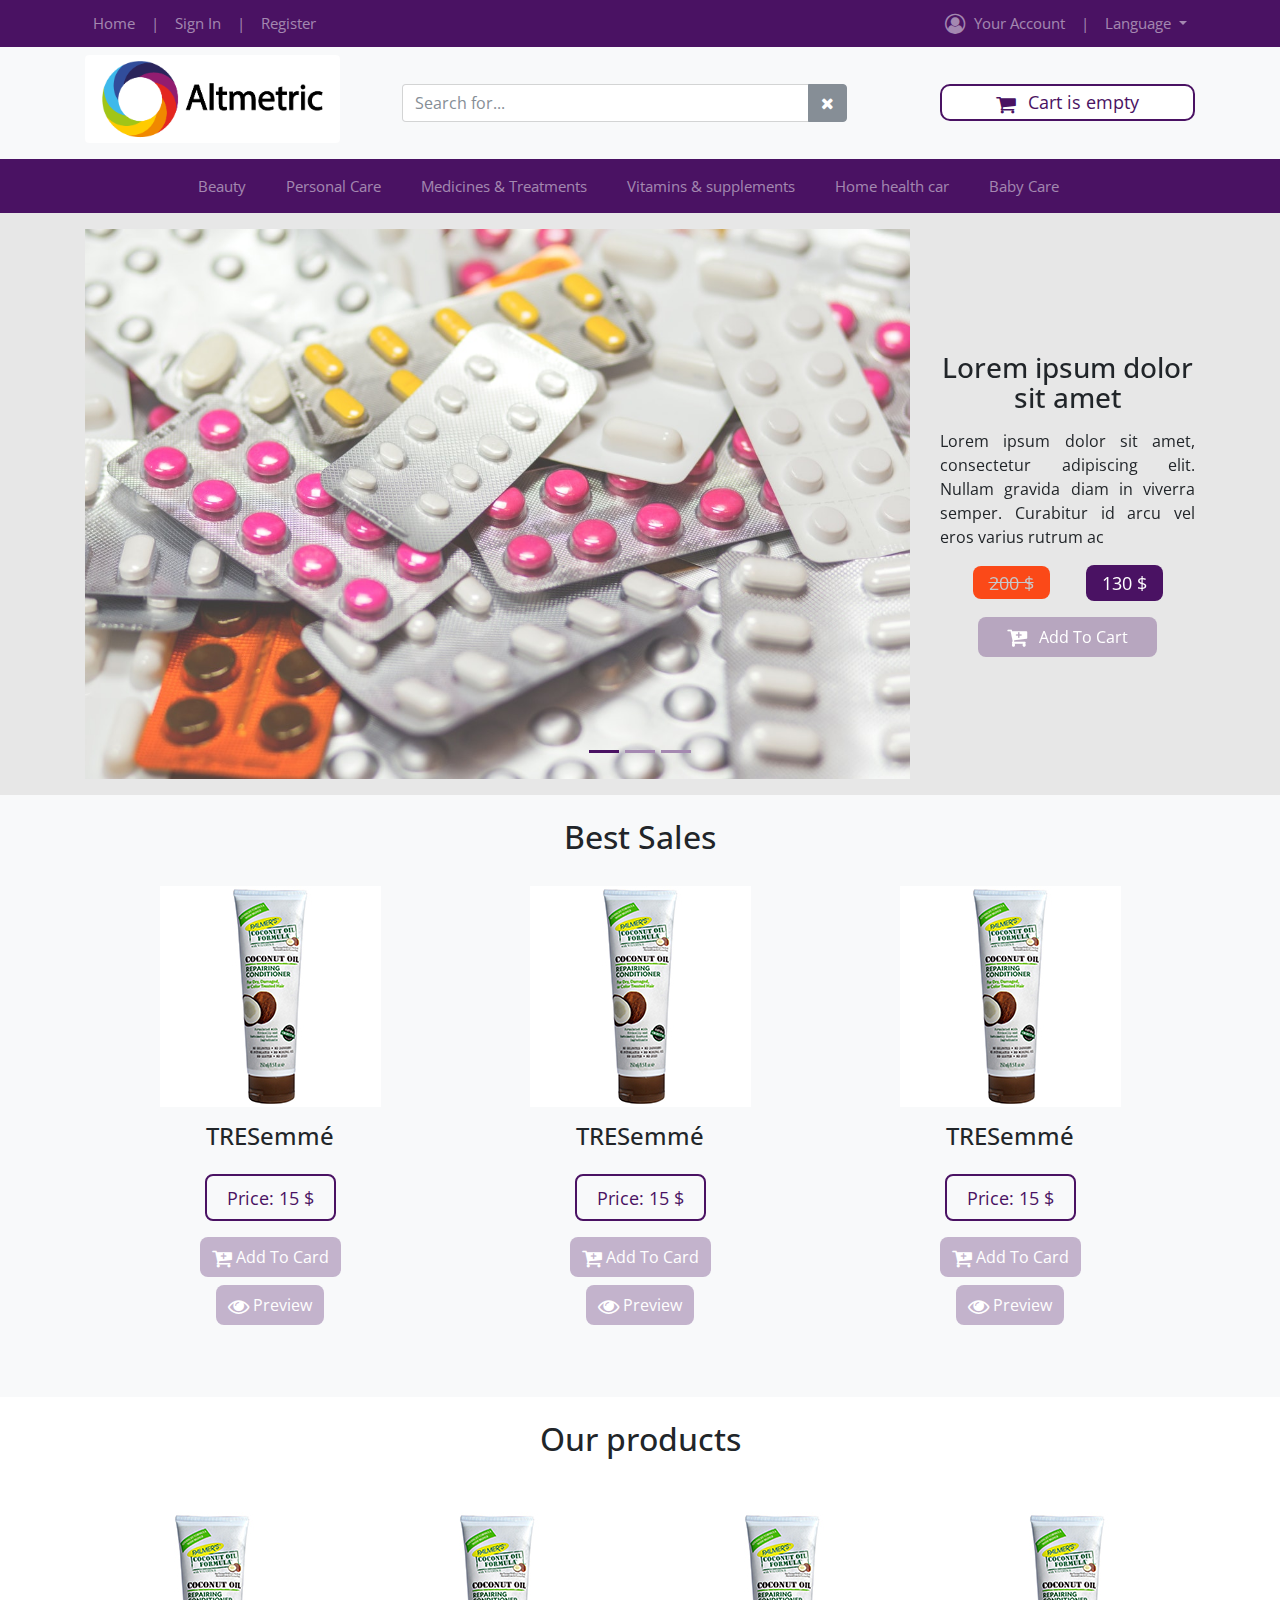
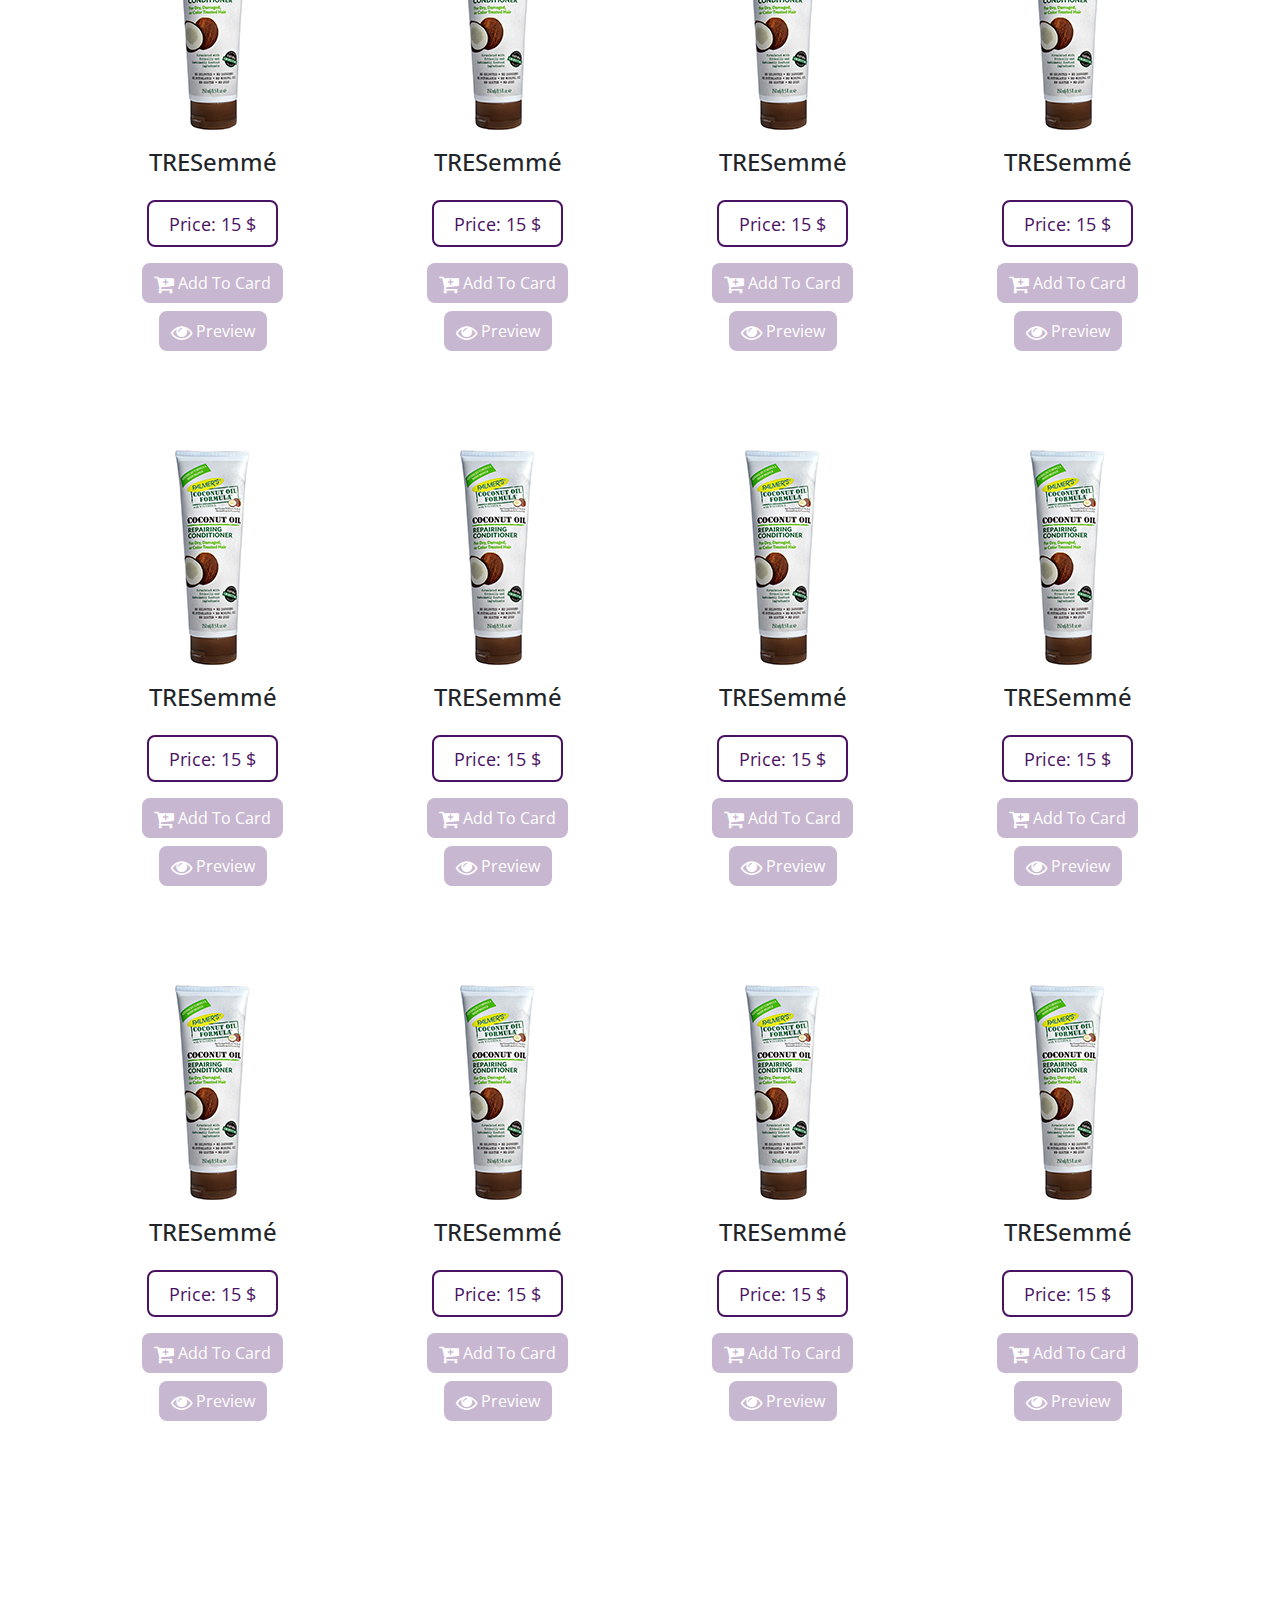
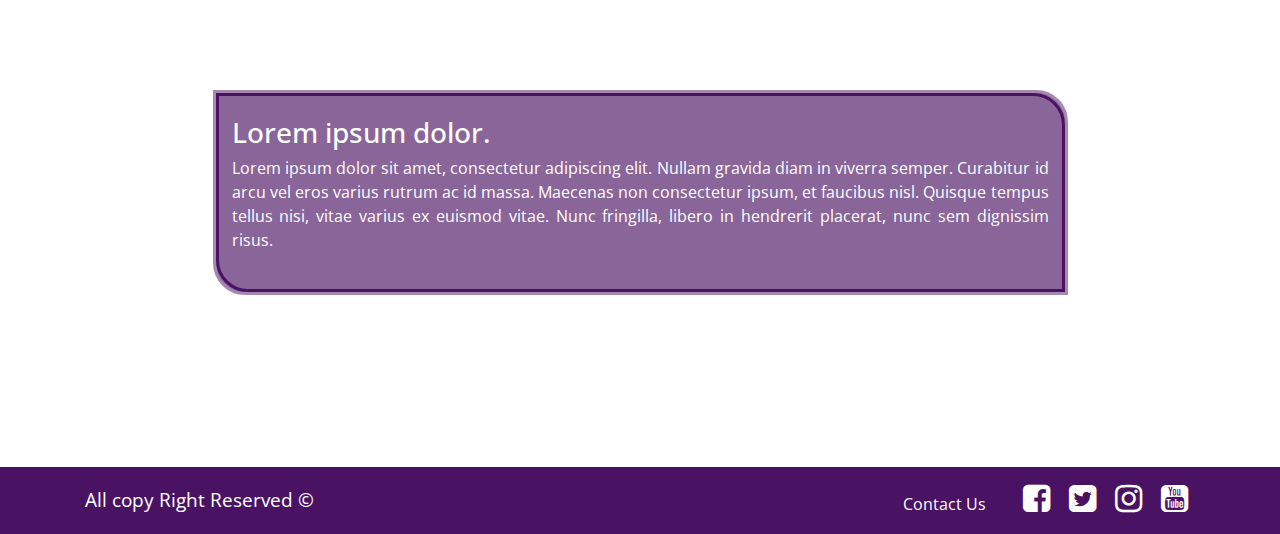
<file: index.html>
<!DOCTYPE html>
<html lang="en">
<head>
	<meta charset="UTF-8">
	<meta name="viewport" content="width=device-width, initial-scale=1, shrink-to-fit=no">
	<title></title>
	<link rel="stylesheet" href="css/bootstrap-reboot.css">
	<link rel="stylesheet" href="css/bootstrap-grid.css">
	<link rel="stylesheet" href="css/bootstrap.css">
	<link rel="stylesheet" href="css/font-awesome.min.css">
	<link rel="stylesheet" href="https://fonts.googleapis.com/css?family=Open+Sans">
	<link rel="stylesheet" href="css/style.css">
</head>
<body>

	<!-- Start First-Nav -->

	<nav class="first-nav navbar navbar-expand-lg navbar-dark py-1">
		<div class="container">
			<button class="navbar-toggler" type="button" data-toggle="collapse" data-target="#navbarNav" aria-controls="navbarNav" aria-expanded="false" aria-label="Toggle navigation">
				<span class="navbar-toggler-icon"></span>
			</button>
			<ul class="navbar-nav lang-small">
				<li class="nav-item dropdown d-lg-none">
					<a class="nav-link dropdown-toggle" href="http://example.com" id="navbarDropdownMdMenu" data-toggle="dropdown" aria-expanded="false">
						Language
					</a>
					<div class="dropdown-menu" aria-labelledby="navbarDropdownMdMenu">
						<a class="dropdown-item pl-2" href="ar/index-ar.html"><img src="img/egypt.png">العربية</a>
						<a class="dropdown-item pl-2" href="index.html"><img src="img/uk.png"> English</a>
					</div>
				</li>
			</ul>
			<div class="collapse navbar-collapse" id="navbarNav">
				<ul class="navbar-nav">
					<li class="nav-item">
						<a class="nav-link" href="index.html">Home</a>
					</li>
					<li class="nav-link d-lg-block d-none">
						|
					</li>
					<li class="nav-item">
						<a class="nav-link" href="sign/signIn.HTML">Sign In</a>
					</li>
					<li class="nav-link d-lg-block d-none">
						|
					</li>
					<li class="nav-item">
						<a class="nav-link" href="sign/signUp.HTML">Register</a>
					</li>
				</ul>
				<ul class="navbar-nav ml-auto">
					<li class="nav-item">
						<a class="nav-link" href="#"><i class="fa fa-user-circle-o fa-fw fa-lg">&nbsp;</i> Your Account</a>
					</li>
					<li class="nav-link d-lg-block d-none">
						|
					</li>
					<li class="nav-item dropdown d-lg-block d-none">
						<a class="nav-link dropdown-toggle" href="http://example.com" id="navbarDropdownMenuLink" data-toggle="dropdown" aria-expanded="false">
							Language
						</a>
						<div class="dropdown-menu" aria-labelledby="navbarDropdownMenuLink">
							<a class="dropdown-item pl-2" href="ar/index-ar.html"><img src="img/egypt.png">العربية</a>
							<a class="dropdown-item pl-2" href="index.html"><img src="img/uk.png"> English</a>
						</div>
					</li>
				</ul>
			</div>
		</div>
	</nav>

	<!-- End First-Nav -->


	<!-- Start Second-Nav -->

	<nav class="second-nav navbar navbar-expand-lg navbar-light bg-light">
		<div class="container">
			<div class="row">
				<div class="col-md-3 logo my-auto pb-2">
					<a href="index.html"><img class="img-fluid rounded" src="img/dark-logo-for-site.png"></a>
				</div>
				<div class="col-md-5 search my-auto mx-auto">
					<div class="input-group">
						<input class="form-control" placeholder="Search for..." aria-label="Search for...">
						<span class="input-group-btn">
                            <button class="btn btn-secondary" type="button"><i class="fa fa-times"></i></button>
                        </span>
					</div>
				</div>
				<div class="col-md-3 cart my-auto ml-auto py-md-0 py-3">
					<div>
						<i class="fa fa-shopping-cart fa-lg mr-2"></i>
						<span>Cart is empty</span>
					</div>
				</div>
			</div>
		</div>
	</nav>

	<!-- End Second-Nav -->


	<!-- Start Third-Nav -->

	<nav class="third-nav navbar navbar-expand-lg navbar-dark py-1">
		<div class="container">
			<button class="navbar-toggler my-2" type="button" data-toggle="collapse" data-target="#navbarNavThird" aria-controls="navbarNavThird" aria-expanded="false" aria-label="Toggle navigation">
				<span class="navbar-toggler-icon mr-2"></span><span>Menu</span>
			</button>
			<div class="collapse navbar-collapse text-center" id="navbarNavThird">
				<ul class="navbar-nav m-auto py-1">
					<li class="nav-item dropdown mr-lg-4">
						<a class="nav-link" data-toggle="dropdown" aria-expanded="false" href="#">Beauty</a>
						<div class="dropdown-menu text-center" aria-labelledby="navbarDropdownMenuLink">
							<a class="dropdown-item pl-2" href="#">Lo</a>
							<a class="dropdown-item pl-2" href="#">English</a>
						</div>
					</li>
					<li class="nav-item dropdown mr-lg-4">
						<a class="nav-link" data-toggle="dropdown" aria-expanded="false" href="#">Personal Care</a>
						<div class="dropdown-menu text-center" aria-labelledby="navbarDropdownMenuLink">
							<a class="dropdown-item pl-2" href="#">Lo</a>
							<a class="dropdown-item pl-2" href="#">English</a>
						</div>
					</li>
					<li class="nav-item dropdown mr-lg-4">
						<a class="nav-link" data-toggle="dropdown" aria-expanded="false" href="#">Medicines &
						                                                                          Treatments</a>
						<div class="dropdown-menu text-center" aria-labelledby="navbarDropdownMenuLink">
							<a class="dropdown-item pl-2" href="#">Lo</a>
							<a class="dropdown-item pl-2" href="#">English</a>
						</div>
					</li>
					<li class="nav-item dropdown mr-lg-4">
						<a class="nav-link" data-toggle="dropdown" aria-expanded="false" href="#">Vitamins &
						                                                                          supplements</a>
						<div class="dropdown-menu text-center" aria-labelledby="navbarDropdownMenuLink">
							<a class="dropdown-item pl-2" href="#">Lo</a>
							<a class="dropdown-item pl-2" href="#">English</a>
						</div>
					</li>
					<li class="nav-item dropdown mr-lg-4">
						<a class="nav-link" data-toggle="dropdown" aria-expanded="false" href="#">Home health car</a>
						<div class="dropdown-menu text-center" aria-labelledby="navbarDropdownMenuLink">
							<a class="dropdown-item pl-2" href="#">Lo</a>
							<a class="dropdown-item pl-2" href="#">English</a>
						</div>
					</li>
					<li class="nav-item dropdown mr-lg-4">
						<a class="nav-link" data-toggle="dropdown" aria-expanded="false" href="#">Baby Care</a>
						<div class="dropdown-menu text-center" aria-labelledby="navbarDropdownMenuLink">
							<a class="dropdown-item pl-2" href="#">Lo</a>
							<a class="dropdown-item pl-2" href="#">English</a>
						</div>
					</li>
				</ul>
			</div>
		</div>
	</nav>

	<!-- End Third-Nav -->


	<!-- Start LapTop-Carousal -->

	<div class="carouseel d-lg-block d-none py-3">
		<div class="container">
			<div id="carouselExampleIndicators" class="carousel slide" data-ride="carousel">
				<ol class="carousel-indicators">
					<li data-target="#carouselExampleIndicators" data-slide-to="0" class="active"></li>
					<li data-target="#carouselExampleIndicators" data-slide-to="1"></li>
					<li data-target="#carouselExampleIndicators" data-slide-to="2"></li>
				</ol>
				<div class="carousel-inner">
					<div class="carousel-item active">
						<div class="row">
							<div class="col-9">
								<img class="d-inline-block w-100" src="img/pexels-photo-163944.jpeg" alt="First slide">
							</div>
							<div class="col-3 carousel-p-detail m-auto">
								<h3 class="text-center">Lorem ipsum dolor sit amet</h3>
								<p class="d-inline-block">Lorem ipsum dolor sit amet, consectetur adipiscing elit.
								                          Nullam gravida diam in viverra semper. Curabitur id arcu vel
								                          eros varius rutrum ac </p>
								<div class="price text-center">
									<s>200 $</s>
									<p>130 $</p>
								</div>
								<div class="add-cart p-0 m-auto">
									<a href="#"><i class="fa fa-cart-plus fa-lg mr-2"></i> Add To Cart</a>
								</div>
							</div>
						</div>
					</div>
					<div class="carousel-item">
						<div class="row">
							<div class="col-9">
								<img class="d-inline-block w-100" src="img/pexels-photo-163944.jpeg" alt="First slide">
							</div>
							<div class="col-3 carousel-p-detail m-auto">
								<h3 class="text-center">Lorem ipsum dolor sit amet</h3>
								<p class="d-inline-block">Lorem ipsum dolor sit amet, consectetur adipiscing elit.
								                          Nullam gravida diam in viverra semper. Curabitur id arcu vel
								                          eros varius rutrum ac
								                          id massa. Maecenas non consectetur ipsum.</p>
								<div class="price text-center">
									<s>200 $</s>
									<p>130 $</p>
								</div>
								<div class="add-cart p-0 m-auto">
									<a href="#"><i class="fa fa-cart-plus fa-lg mr-2"></i> Add To Cart</a>
								</div>
							</div>
						</div>
					</div>
					<div class="carousel-item">
						<div class="row">
							<div class="col-9">
								<img class="d-inline-block w-100" src="img/pexels-photo-163944.jpeg" alt="First slide">
							</div>
							<div class="col-3 carousel-p-detail m-auto">
								<h3 class="text-center">Lorem ipsum dolor sit amet</h3>
								<p class="d-inline-block">Lorem ipsum dolor sit amet, consectetur adipiscing elit.
								                          Nullam gravida diam in viverra semper. Curabitur id arcu vel
								                          eros varius rutrum ac
								                          id massa. Maecenas non consectetur ipsum.</p>
								<div class="price text-center">
									<s>200 $</s>
									<p>130 $</p>
								</div>
								<div class="add-cart p-0 m-auto">
									<a href="#"><i class="fa fa-cart-plus fa-lg mr-2"></i> Add To Cart</a>
								</div>
							</div>
						</div>
					</div>
				</div>
			</div>
		</div>
	</div>

	<!-- End LapTop-Carousal -->


	<!-- Start Tablet-Carousal -->

	<div class="carouseel-small py-4 px-3 d-lg-none d-block">
		<div class="container h-100">
			<div class="row h-100">
				<div class="col-12 carousel-p-detail m-auto">
					<h3 class="text-center">Lorem ipsum dolor sit amet</h3>
					<p class="d-inline-block">Lorem ipsum dolor sit amet, consectetur adipiscing elit.
					                          Nullam gravida diam in viverra semper. Curabitur id arcu vel eros varius
					                          rutrum ac </p>
					<div class="price text-center">
						<s>200 $</s>
						<p>130 $</p>
					</div>
					<div class="add-cart p-0 m-auto">
						<a href="#"><i class="fa fa-cart-plus fa-lg mr-2"></i> Add To Cart</a>
					</div>
				</div>
			</div>
		</div>
	</div>

	<!-- End Tablet-Carousal -->


	<!-- Start Best-Sales -->

	<div class="best-sales py-4 bg-light">
		<div class="container">
			<div class="text-center pb-4">
				<h2>Best Sales</h2>
			</div>
			<div class="row m-auto">
				<div class="col-md-4 text-center pb-5">
					<img src="img/PAL-03308-5 copy.jpg" class="img-fluid img_01 pb-3">
					<h4>TRESemmé</h4>
					<p>Price: 15 $</p>
					<div class="more w-75 m-auto">
						<button><i class="fa fa-cart-plus fa-lg"></i> Add To Card</button>
						<button class="preview-btn"><i class="fa fa-eye fa-lg"></i> Preview</button>
					</div>
				</div>
				<div class="col-md-4 text-center pb-5">
					<img src="img/PAL-03308-5 copy.jpg" class="img-fluid img_01 pb-3">
					<h4>TRESemmé</h4>
					<p>Price: 15 $</p>
					<div class="more w-75 m-auto">
						<button><i class="fa fa-cart-plus fa-lg"></i> Add To Card</button>
						<button class="preview-btn"><i class="fa fa-eye fa-lg"></i> Preview</button>
					</div>
				</div>
				<div class="col-md-4 text-center pb-5">
					<img src="img/PAL-03308-5 copy.jpg" class="img-fluid img_01 pb-3">
					<h4>TRESemmé</h4>
					<p>Price: 15 $</p>
					<div class="more w-75 m-auto">
						<button><i class="fa fa-cart-plus fa-lg"></i> Add To Card</button>
						<button class="preview-btn"><i class="fa fa-eye fa-lg"></i> Preview</button>
					</div>
				</div>
			</div>
		</div>
	</div>

	<!-- End Best-Sales -->


	<!-- Start Products -->

	<div class="products py-4">
		<div class="container">
			<div class="text-center pb-4">
				<h2>Our products</h2>
			</div>
			<div class="row pb-4 pt-4">
				<div class="col-md-3 text-center pb-5 px-md-4">
					<img src="img/PAL-03308-5 copy.jpg" class="img-fluid img_01 pb-3">
					<h4>TRESemmé</h4>
					<p>Price: 15 $</p>
					<div class="more w-75 m-auto">
						<button><i class="fa fa-cart-plus fa-lg"></i> Add To Card</button>
						<button class="preview-btn"><i class="fa fa-eye fa-lg"></i> Preview</button>
					</div>
				</div>
				<div class="col-md-3 text-center pb-5 px-md-4">
					<img src="img/PAL-03308-5 copy.jpg" class="img-fluid img_01 pb-3">
					<h4>TRESemmé</h4>
					<p>Price: 15 $</p>
					<div class="more w-75 m-auto">
						<button><i class="fa fa-cart-plus fa-lg"></i> Add To Card</button>
						<button class="preview-btn"><i class="fa fa-eye fa-lg"></i> Preview</button>
					</div>
				</div>
				<div class="col-md-3 text-center pb-5 px-md-4">
					<img src="img/PAL-03308-5 copy.jpg" class="img-fluid img_01 pb-3">
					<h4>TRESemmé</h4>
					<p>Price: 15 $</p>
					<div class="more w-75 m-auto">
						<button><i class="fa fa-cart-plus fa-lg"></i> Add To Card</button>
						<button class="preview-btn"><i class="fa fa-eye fa-lg"></i> Preview</button>
					</div>
				</div>
				<div class="col-md-3 text-center pb-5 px-md-4">
					<img src="img/PAL-03308-5 copy.jpg" class="img-fluid img_01 pb-3">
					<h4>TRESemmé</h4>
					<p>Price: 15 $</p>
					<div class="more w-75 m-auto">
						<button><i class="fa fa-cart-plus fa-lg"></i> Add To Card</button>
						<button class="preview-btn"><i class="fa fa-eye fa-lg"></i> Preview</button>
					</div>
				</div>
			</div>
			<div class="row pb-4 pt-4">
				<div class="col-md-3 text-center pb-5 px-md-4">
					<img src="img/PAL-03308-5 copy.jpg" class="img-fluid img_01 pb-3">
					<h4>TRESemmé</h4>
					<p>Price: 15 $</p>
					<div class="more w-75 m-auto">
						<button><i class="fa fa-cart-plus fa-lg"></i> Add To Card</button>
						<button class="preview-btn"><i class="fa fa-eye fa-lg"></i> Preview</button>
					</div>
				</div>
				<div class="col-md-3 text-center pb-5 px-md-4">
					<img src="img/PAL-03308-5 copy.jpg" class="img-fluid img_01 pb-3">
					<h4>TRESemmé</h4>
					<p>Price: 15 $</p>
					<div class="more w-75 m-auto">
						<button><i class="fa fa-cart-plus fa-lg"></i> Add To Card</button>
						<button class="preview-btn"><i class="fa fa-eye fa-lg"></i> Preview</button>
					</div>
				</div>
				<div class="col-md-3 text-center pb-5 px-md-4">
					<img src="img/PAL-03308-5 copy.jpg" class="img-fluid img_01 pb-3">
					<h4>TRESemmé</h4>
					<p>Price: 15 $</p>
					<div class="more w-75 m-auto">
						<button><i class="fa fa-cart-plus fa-lg"></i> Add To Card</button>
						<button class="preview-btn"><i class="fa fa-eye fa-lg"></i> Preview</button>
					</div>
				</div>
				<div class="col-md-3 text-center pb-5 px-md-4">
					<img src="img/PAL-03308-5 copy.jpg" class="img-fluid img_01 pb-3">
					<h4>TRESemmé</h4>
					<p>Price: 15 $</p>
					<div class="more w-75 m-auto">
						<button><i class="fa fa-cart-plus fa-lg"></i> Add To Card</button>
						<button class="preview-btn"><i class="fa fa-eye fa-lg"></i> Preview</button>
					</div>
				</div>
			</div>
			<div class="row pb-4 pt-4">
				<div class="col-md-3 text-center pb-5 px-md-4">
					<img src="img/PAL-03308-5 copy.jpg" class="img-fluid img_01 pb-3">
					<h4>TRESemmé</h4>
					<p>Price: 15 $</p>
					<div class="more w-75 m-auto">
						<button><i class="fa fa-cart-plus fa-lg"></i> Add To Card</button>
						<button class="preview-btn"><i class="fa fa-eye fa-lg"></i> Preview</button>
					</div>
				</div>
				<div class="col-md-3 text-center pb-5 px-md-4">
					<img src="img/PAL-03308-5 copy.jpg" class="img-fluid img_01 pb-3">
					<h4>TRESemmé</h4>
					<p>Price: 15 $</p>
					<div class="more w-75 m-auto">
						<button><i class="fa fa-cart-plus fa-lg"></i> Add To Card</button>
						<button class="preview-btn"><i class="fa fa-eye fa-lg"></i> Preview</button>
					</div>
				</div>
				<div class="col-md-3 text-center pb-5 px-md-4">
					<img src="img/PAL-03308-5 copy.jpg" class="img-fluid img_01 pb-3">
					<h4>TRESemmé</h4>
					<p>Price: 15 $</p>
					<div class="more w-75 m-auto">
						<button><i class="fa fa-cart-plus fa-lg"></i> Add To Card</button>
						<button class="preview-btn"><i class="fa fa-eye fa-lg"></i> Preview</button>
					</div>
				</div>
				<div class="col-md-3 text-center pb-5 px-md-4">
					<img src="img/PAL-03308-5 copy.jpg" class="img-fluid img_01 pb-3">
					<h4>TRESemmé</h4>
					<p>Price: 15 $</p>
					<div class="more w-75 m-auto">
						<button><i class="fa fa-cart-plus fa-lg"></i> Add To Card</button>
						<button class="preview-btn"><i class="fa fa-eye fa-lg"></i> Preview</button>
					</div>
				</div>
			</div>
		</div>
	</div>

	<!-- End Products -->


	<!-- Start About -->

	<div class="about py-3">
		<div class="card-img-overlay">
			<div class="container h-100">
				<div class="row h-100">
					<div class="col-9 m-auto my-3">
						<h3>Lorem ipsum dolor.</h3>
						<p>Lorem ipsum dolor sit amet, consectetur adipiscing elit.
						   Nullam gravida diam in viverra semper. Curabitur id arcu vel eros varius rutrum ac
						   id massa. Maecenas non consectetur ipsum, et faucibus nisl. Quisque tempus tellus
						   nisi, vitae varius ex euismod vitae. Nunc fringilla, libero in hendrerit placerat,
						   nunc sem dignissim risus.</p>
					</div>
				</div>
			</div>
		</div>
	</div>

	<!-- End About -->


	<!-- Start Footer -->

	<div class="footer py-3">
		<div class="container h-100">
			<div class="row h-100">
				<div class="col-md-5 d-md-block d-inline-block col-12 my-auto pb-md-0 pb-2">All copy Right Reserved
				                                                                            &copy;
				</div>
				<div class="col-md-7 d-md-block d-inline-block col-12 my-auto social">
					<a href="#">Contact Us</a>
					<a href="#"><i class="fa fa-facebook-square fa-fw fa-2x"></i></a>
					<a href="#"><i class="fa fa-twitter-square fa-fw fa-2x"></i></a>
					<a href="#"><i class="fa fa-instagram fa-fw fa-2x"></i></a>
					<a href="#"><i class="fa fa-youtube-square fa-fw fa-2x"></i></a>
				</div>
			</div>
		</div>
	</div>

	<!-- End Footer -->


	<!-- Start Product-Preview Box -->

	<div class="preview-out">
		<div class="container h-100">
			<div class="row h-100">
				<div class="col-12 preview p-5 my-auto">
					<i class="fa fa-times"></i>
					<div class="row">
						<div class="col-md-6">
							<h3>palmer's cream</h3>
							<div class="row">
								<div class="col-5">
									<p>Price: 15 $</p>
								</div>
								<div class="col-5">
									<p><i class="fa fa-check-square-o fa-lg"></i>&nbsp; In Stock</p>
								</div>
							</div>
							<a href="#"><i class="fa fa-cart-plus fa-lg mr-2"></i> Add To Cart</a>
							<p>Lorem ipsum dolor sit amet, consectetur adipiscing elit. Nullam gravida diam in
							   viverra
							   semper.
							   Curabitur id arcu vel eros varius rutrum ac id massa. Maecenas non consectetur
							   ipsum, et
							   faucibus nisl.</p>
						</div>
						<div class="col-md-6 ml-auto text-center">
							<img src="img/PAL-03308-5%20copy.jpg" class="img-thumbnail mb-4">
							<div class="images">
								<img src="img/PAL-03308-5%20copy.jpg" class="img-thumbnail">
								<img src="img/PAL-03308-5%20copy.jpg" class="img-thumbnail">
								<img src="img/PAL-03308-5%20copy.jpg" class="img-thumbnail">
							</div>
						</div>
					</div>
				</div>
			</div>
		</div>
	</div>

	<!-- End Product-Preview Box -->


	<!-- Start Script -->
	<script src="js/jquery-3.2.1.js"></script>
	<script src="js/jquery-ui.min.js"></script>
	<script src="js/jquery.elevatezoom.js"></script>
	<script src="https://cdnjs.cloudflare.com/ajax/libs/popper.js/1.11.0/umd/popper.min.js" integrity="sha384-b/U6ypiBEHpOf/4+1nzFpr53nxSS+GLCkfwBdFNTxtclqqenISfwAzpKaMNFNmj4" crossorigin="anonymous"></script>
	<script src="js/bootstrap.js"></script>
	<script src="js/plugins.js"></script>
	<!-- End Script -->

</body>
</html>
</file>
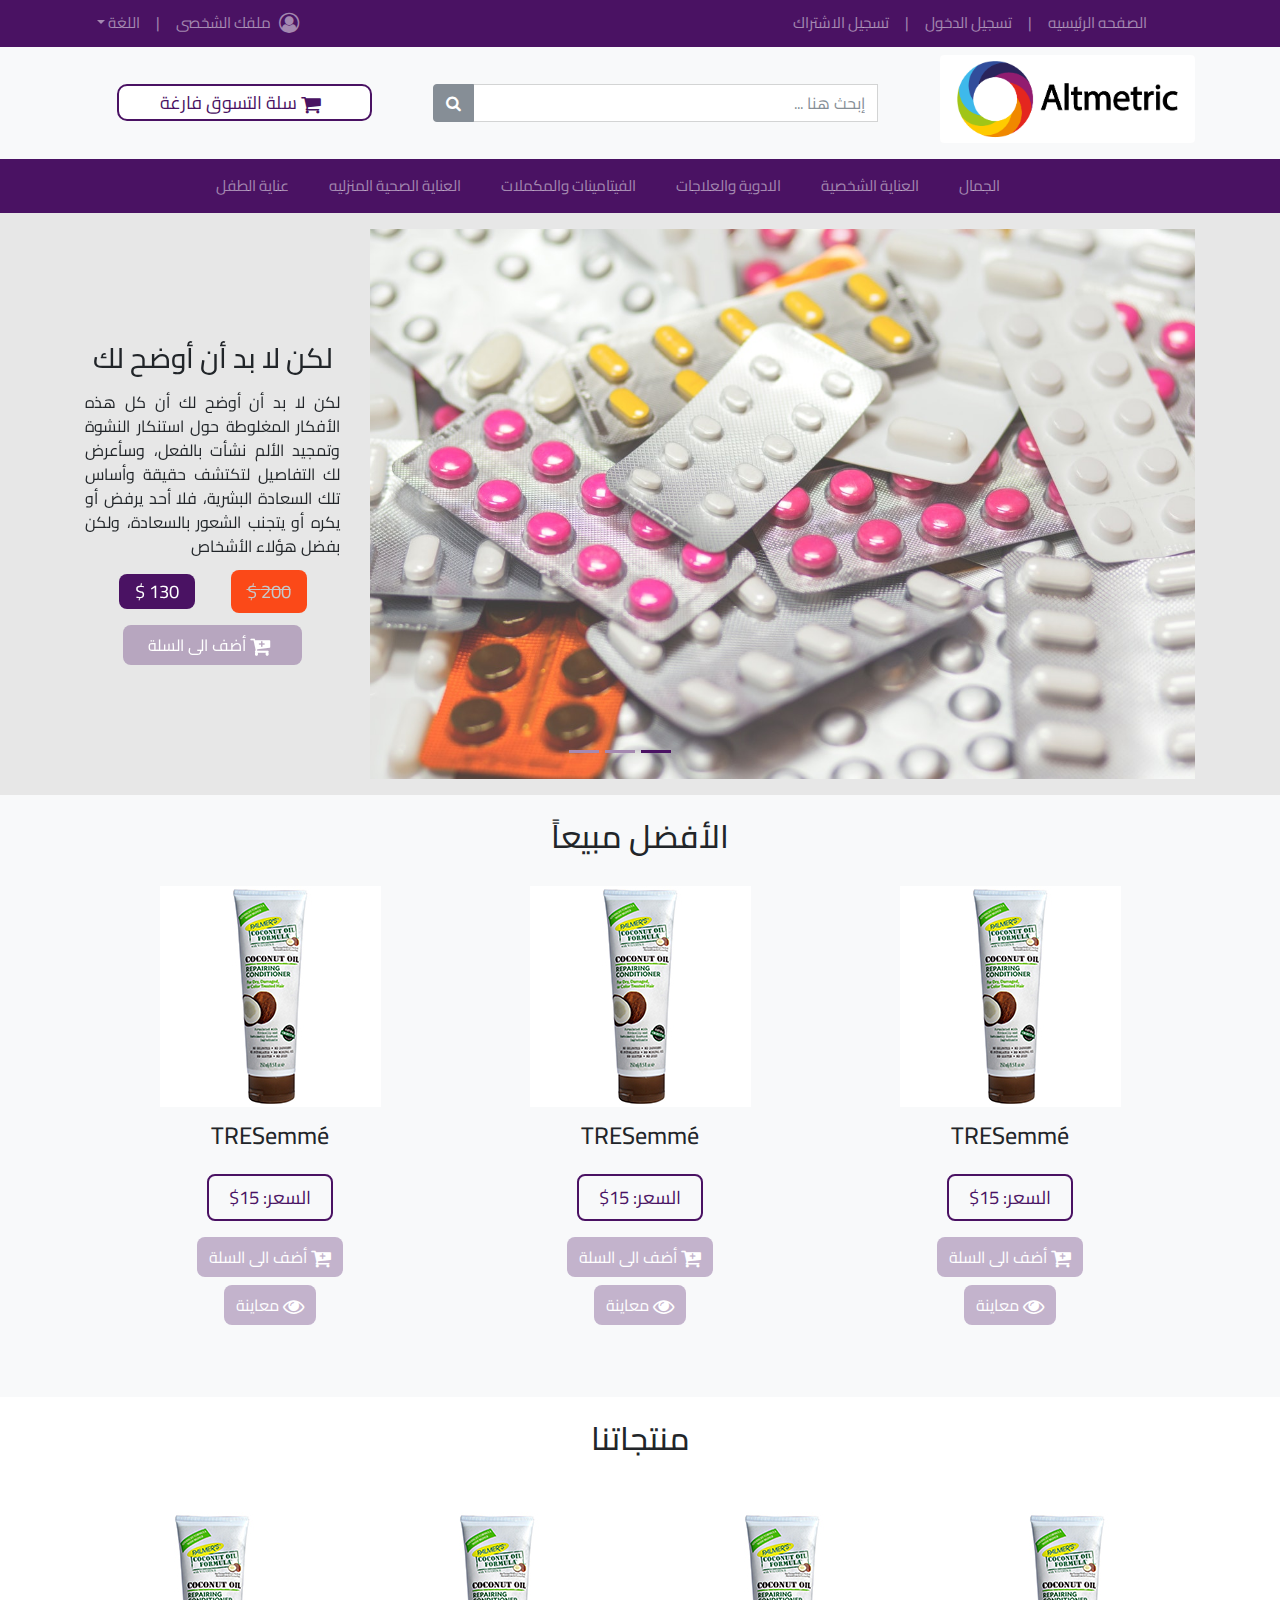
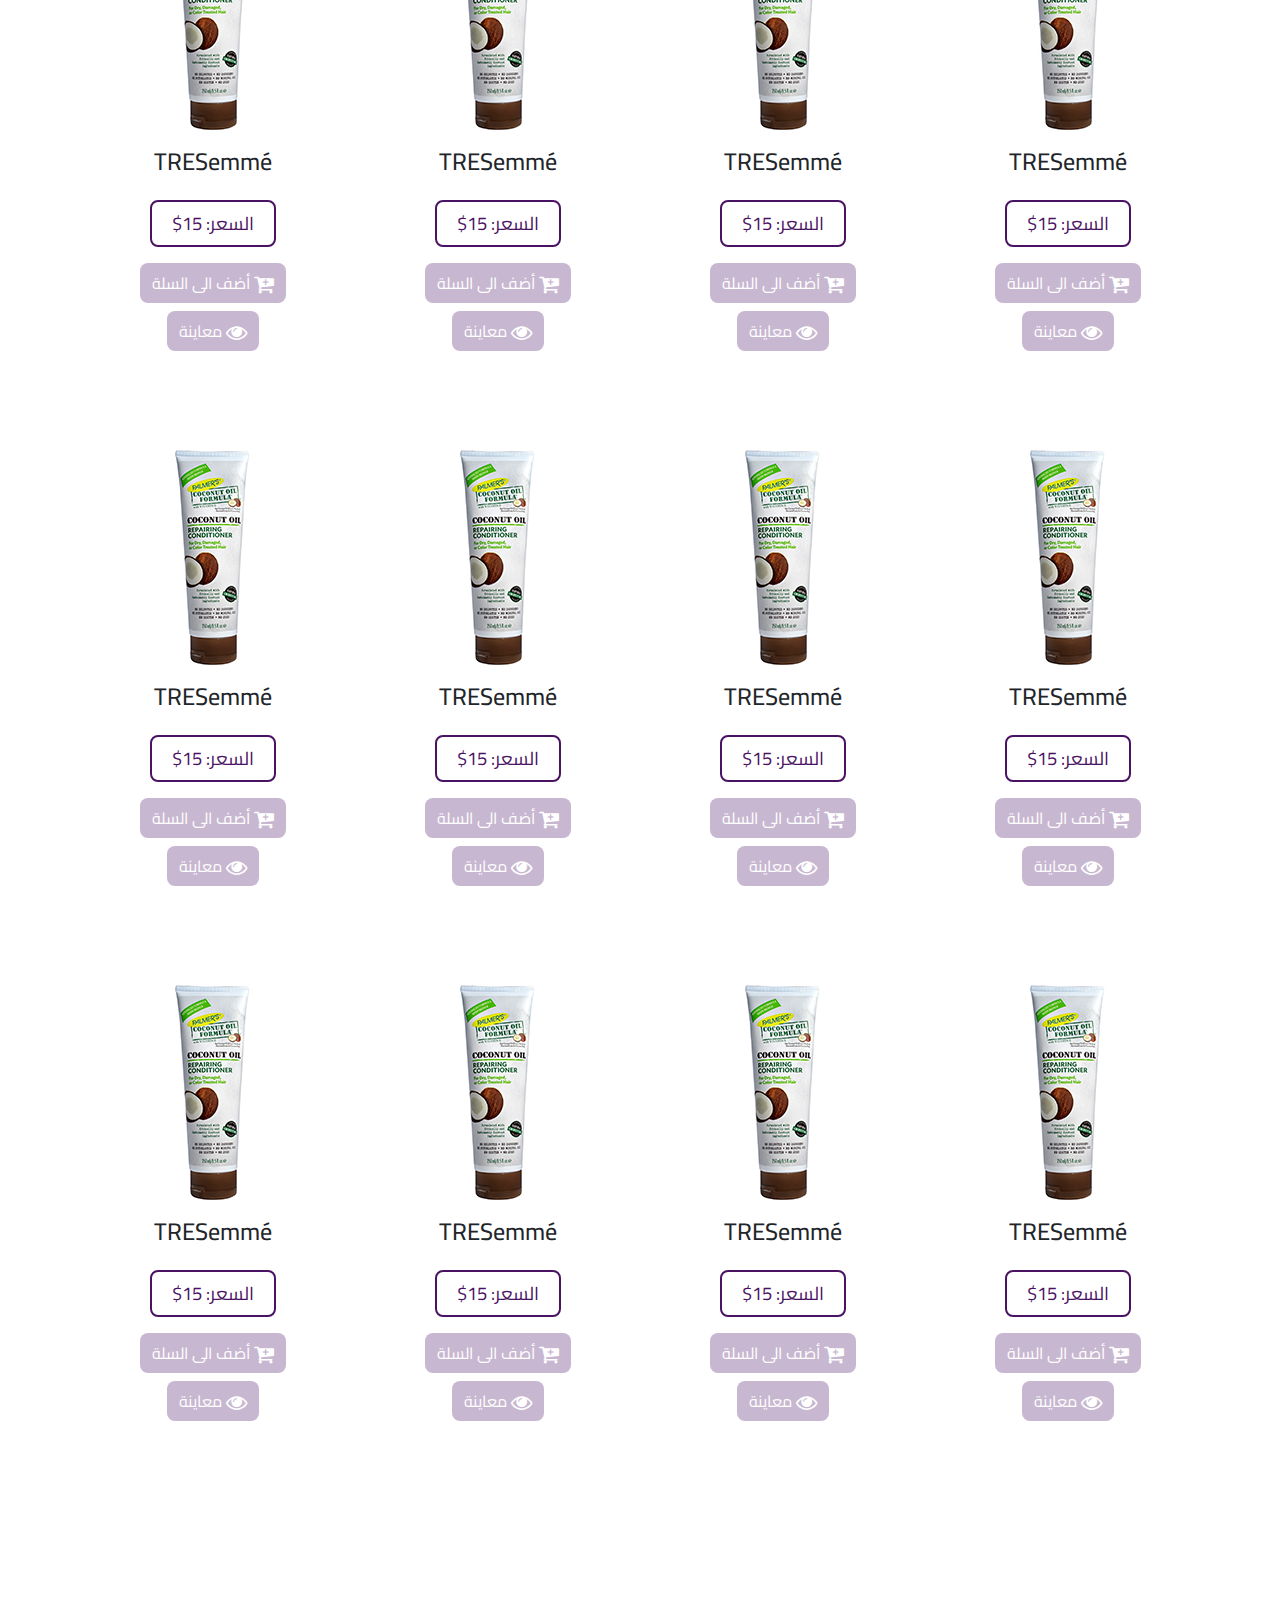
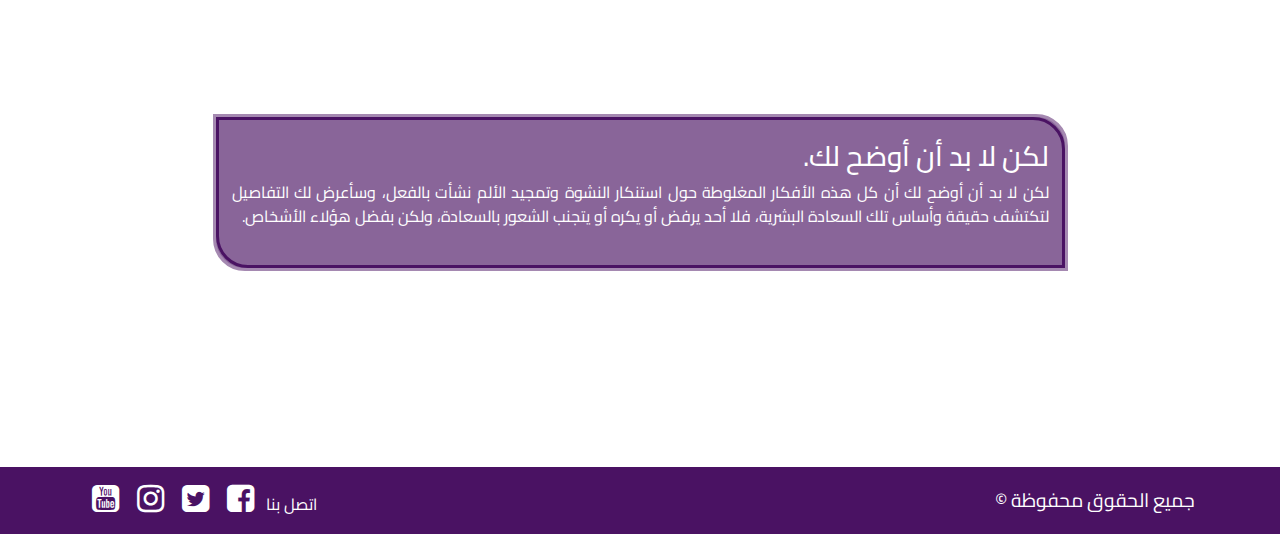
<file: ar/index-ar.html>
<!DOCTYPE html>
<html lang="ar">
<head>
	<meta charset="UTF-8">
	<meta name="viewport" content="width=device-width, initial-scale=1, shrink-to-fit=no">
	<title>الصيدلية الإلكترونية</title>
	<link rel="stylesheet" href="../css/bootstrap-reboot.css">
	<link rel="stylesheet" href="../css/bootstrap-grid.css">
	<link rel="stylesheet" href="../css/bootstrap.css">
	<link rel="stylesheet" href="../css/font-awesome.min.css">
	<link rel="stylesheet" href="https://fonts.googleapis.com/css?family=Cairo">
	<link rel="stylesheet" href="../css/style.css">
	<link rel="stylesheet" href="../css/rtl.css">
</head>
<body>

	<!-- Start First-Nav -->

	<nav class="first-nav navbar navbar-expand-lg navbar-dark py-1">
		<div class="container">
			<button class="navbar-toggler" type="button" data-toggle="collapse" data-target="#navbarNav"
			        aria-controls="navbarNav" aria-expanded="false" aria-label="Toggle navigation">
				<span class="navbar-toggler-icon"></span>
			</button>
			<ul class="navbar-nav lang-small">
				<li class="nav-item dropdown d-lg-none">
					<a class="nav-link dropdown-toggle" href="http://example.com" id="navbarDropdownMdMenu"
					   data-toggle="dropdown" aria-expanded="false">
						اللغة
					</a>
					<div class="dropdown-menu" aria-labelledby="navbarDropdownMdMenu">
						<a class="dropdown-item pl-2" href="index-ar.html"><img src="../img/egypt.png">العربية</a>
						<a class="dropdown-item pl-2" href="../index.html"><img src="../img/uk.png"> English</a>
					</div>
				</li>
			</ul>
			<div class="collapse navbar-collapse" id="navbarNav">
				<ul class="navbar-nav">
					<li class="nav-item">
						<a class="nav-link" href="index-ar.html">الصفحه الرئيسيه</a>
					</li>
					<li class="nav-link d-lg-block d-none">
						|
					</li>
					<li class="nav-item">
						<a class="nav-link" href="sign/signIn.HTML">تسجيل الدخول</a>
					</li>
					<li class="nav-link d-lg-block d-none">
						|
					</li>
					<li class="nav-item">
						<a class="nav-link" href="sign/signUp.HTML">تسجيل الاشتراك</a>
					</li>
				</ul>
				<ul class="navbar-nav mr-auto">
					<li class="nav-item">
						<a class="nav-link" href="#"><i class="fa fa-user-circle-o fa-fw fa-lg">&nbsp;</i> ملفك
							الشخصى</a>
					</li>
					<li class="nav-link d-lg-block d-none">
						|
					</li>
					<li class="nav-item dropdown d-lg-block d-none">
						<a class="nav-link dropdown-toggle" href="http://example.com" id="navbarDropdownMenuLink"
						   data-toggle="dropdown" aria-expanded="false">
							اللغة
						</a>
						<div class="dropdown-menu" aria-labelledby="navbarDropdownMenuLink">
							<a class="dropdown-item pl-2" href="index-ar.html"><img src="../img/egypt.png">العربية</a>
							<a class="dropdown-item pl-2" href="../index.html"><img src="../img/uk.png"> English</a>
						</div>
					</li>
				</ul>
			</div>
		</div>
	</nav>

	<!-- End First-Nav -->


	<!-- Start Second-Nav -->

	<nav class="second-nav navbar navbar-expand-lg navbar-light bg-light">
		<div class="container">
			<div class="row">
				<div class="col-md-3 logo my-auto pb-2">
					<a href="index-ar.html"><img class="img-fluid rounded" src="../img/dark-logo-for-site.png"></a>
				</div>
				<div class="col-md-5 search my-auto mx-auto">
					<div class="input-group">
						<input class="form-control" placeholder="إبحث هنا ..." aria-label="Search for...">
						<span class="input-group-btn">
                            <button class="btn btn-secondary" type="button"><i class="fa fa-search"></i> </button>
                        </span>
					</div>
				</div>
				<div class="col-md-3 cart my-auto ml-auto py-md-0 py-3">
					<div>
						<i class="fa fa-shopping-cart fa-lg mr-2"></i>
						<span>سلة التسوق فارغة</span>
					</div>
				</div>
			</div>
		</div>
	</nav>

	<!-- End Second-Nav -->


	<!-- Start Third-Nav -->

	<nav class="third-nav navbar navbar-expand-lg navbar-dark py-1">
		<div class="container">
			<button class="navbar-toggler my-2" type="button" data-toggle="collapse"
			        data-target="#navbarNavThird"
			        aria-controls="navbarNavThird" aria-expanded="false" aria-label="Toggle navigation">
				<span class="navbar-toggler-icon mr-2"></span><span>القائمة</span>
			</button>
			<div class="collapse navbar-collapse text-center" id="navbarNavThird">
				<ul class="navbar-nav m-auto py-1">
					<li class="nav-item dropdown mr-lg-4">
						<a class="nav-link" data-toggle="dropdown" aria-expanded="false" href="#">الجمال</a>
						<div class="dropdown-menu text-center" aria-labelledby="navbarDropdownMenuLink">
							<a class="dropdown-item pl-2" href="#">تصنيف</a>
							<a class="dropdown-item pl-2" href="#">تصنيف اخر</a>
						</div>
					</li>
					<li class="nav-item dropdown mr-lg-4">
						<a class="nav-link" data-toggle="dropdown" aria-expanded="false" href="#">العناية الشخصية</a>
						<div class="dropdown-menu text-center" aria-labelledby="navbarDropdownMenuLink">
							<a class="dropdown-item pl-2" href="#">تصنيف</a>
							<a class="dropdown-item pl-2" href="#">تصنيف اخر</a>
						</div>
					</li>
					<li class="nav-item dropdown mr-lg-4">
						<a class="nav-link" data-toggle="dropdown" aria-expanded="false" href="#">الادوية والعلاجات</a>
						<div class="dropdown-menu text-center" aria-labelledby="navbarDropdownMenuLink">
							<a class="dropdown-item pl-2" href="#">تصنيف</a>
							<a class="dropdown-item pl-2" href="#">تصنيف اخر</a>
						</div>
					</li>
					<li class="nav-item dropdown mr-lg-4">
						<a class="nav-link" data-toggle="dropdown" aria-expanded="false" href="#">الفيتامينات
							والمكملات</a>
						<div class="dropdown-menu text-center" aria-labelledby="navbarDropdownMenuLink">
							<a class="dropdown-item pl-2" href="#">تصنيف</a>
							<a class="dropdown-item pl-2" href="#">تصنيف اخر</a>
						</div>
					</li>
					<li class="nav-item dropdown mr-lg-4">
						<a class="nav-link" data-toggle="dropdown" aria-expanded="false" href="#">العناية الصحية
							المنزليه</a>
						<div class="dropdown-menu text-center" aria-labelledby="navbarDropdownMenuLink">
							<a class="dropdown-item pl-2" href="#">تصنيف</a>
							<a class="dropdown-item pl-2" href="#">تصنيف اخر</a>
						</div>
					</li>
					<li class="nav-item dropdown mr-lg-4">
						<a class="nav-link" data-toggle="dropdown" aria-expanded="false" href="#">عناية الطفل</a>
						<div class="dropdown-menu text-center" aria-labelledby="navbarDropdownMenuLink">
							<a class="dropdown-item pl-2" href="#">تصنيف</a>
							<a class="dropdown-item pl-2" href="#">تصنيف اخر</a>
						</div>
					</li>
				</ul>
			</div>
		</div>
	</nav>

	<!-- End Third-Nav -->


	<!-- Start LapTop-Carousal -->

	<div class="carouseel d-lg-block d-none py-3">
		<div class="container">
			<div id="carouselExampleIndicators" class="carousel slide" data-ride="carousel">
				<ol class="carousel-indicators">
					<li data-target="#carouselExampleIndicators" data-slide-to="0" class="active"></li>
					<li data-target="#carouselExampleIndicators" data-slide-to="1"></li>
					<li data-target="#carouselExampleIndicators" data-slide-to="2"></li>
				</ol>
				<div class="carousel-inner">
					<div class="carousel-item active">
						<div class="row">
							<div class="col-9">
								<img class="d-inline-block w-100" src="../img/pexels-photo-163944.jpeg"
								     alt="First slide">
							</div>
							<div class="col-3 carousel-p-detail m-auto">
								<h3 class="text-center">لكن لا بد أن أوضح لك</h3>
								<p class="d-inline-block">لكن لا بد أن أوضح لك أن كل هذه الأفكار المغلوطة حول استنكار
									النشوة وتمجيد الألم نشأت بالفعل، وسأعرض لك التفاصيل لتكتشف حقيقة وأساس تلك السعادة
									البشرية، فلا أحد يرفض أو يكره أو يتجنب الشعور بالسعادة، ولكن بفضل هؤلاء الأشخاص
								</p>
								<div class="price text-center">
									<s>200 $</s>
									<p>130 $</p>
								</div>
								<div class="add-cart p-0 m-auto">
									<a href="#"><i class="fa fa-cart-plus fa-lg mr-2"></i>&nbsp;أضف الى السلة</a>
								</div>
							</div>
						</div>
					</div>
					<div class="carousel-item">
						<div class="row">
							<div class="col-9">
								<img class="d-inline-block w-100" src="../img/pexels-photo-163944.jpeg"
								     alt="First slide">
							</div>
							<div class="col-3 carousel-p-detail m-auto">
								<h3 class="text-center">لكن لا بد أن أوضح لك</h3>
								<p class="d-inline-block">لكن لا بد أن أوضح لك أن كل هذه الأفكار المغلوطة حول استنكار
									النشوة وتمجيد الألم نشأت بالفعل، وسأعرض لك التفاصيل لتكتشف حقيقة وأساس تلك السعادة
									البشرية، فلا أحد يرفض أو يكره أو يتجنب الشعور بالسعادة، ولكن بفضل هؤلاء الأشخاص
								</p>
								<div class="price text-center">
									<s>200 $</s>
									<p>130 $</p>
								</div>
								<div class="add-cart p-0 m-auto">
									<a href="#"><i class="fa fa-cart-plus fa-lg mr-2"></i>&nbsp;أضف الى السلة</a>
								</div>
							</div>
						</div>
					</div>
					<div class="carousel-item">
						<div class="row">
							<div class="col-9">
								<img class="d-inline-block w-100" src="../img/pexels-photo-163944.jpeg"
								     alt="First slide">
							</div>
							<div class="col-3 carousel-p-detail m-auto">
								<h3 class="text-center">لكن لا بد أن أوضح لك</h3>
								<p class="d-inline-block">لكن لا بد أن أوضح لك أن كل هذه الأفكار المغلوطة حول استنكار
									النشوة وتمجيد الألم نشأت بالفعل، وسأعرض لك التفاصيل لتكتشف حقيقة وأساس تلك السعادة
									البشرية، فلا أحد يرفض أو يكره أو يتجنب الشعور بالسعادة، ولكن بفضل هؤلاء الأشخاص
								</p>
								<div class="price text-center">
									<s>200 $</s>
									<p>130 $</p>
								</div>
								<div class="add-cart p-0 m-auto">
									<a href="#"><i class="fa fa-cart-plus fa-lg mr-2"></i>&nbsp;أضف الى السلة</a>
								</div>
							</div>
						</div>
					</div>
				</div>
			</div>
		</div>
	</div>

	<!-- End LapTop-Carousal -->


	<!-- Start Tablet-Carousal -->

	<div class="carouseel-small py-4 px-3 d-lg-none d-block">
		<div class="container h-100">
			<div class="row h-100">
				<div class="col-12 carousel-p-detail m-auto">
					<h3 class="text-center">لكن لا بد أن أوضح لك</h3>
					<p class="d-inline-block">لكن لا بد أن أوضح لك أن كل هذه الأفكار المغلوطة حول استنكار
						النشوة وتمجيد الألم نشأت بالفعل، وسأعرض لك التفاصيل لتكتشف حقيقة وأساس تلك السعادة
						البشرية، فلا أحد يرفض أو يكره أو يتجنب الشعور بالسعادة، ولكن بفضل هؤلاء الأشخاص
					</p>
					<div class="price text-center">
						<s>200 $</s>
						<p>130 $</p>
					</div>
					<div class="add-cart p-0 m-auto">
						<a href="#"><i class="fa fa-cart-plus fa-lg mr-2"></i>&nbsp;أضف الى السلة</a>
					</div>
				</div>
			</div>
		</div>
	</div>

	<!-- End Tablet-Carousal -->


	<!-- Start Best-Sales -->

	<div class="best-sales py-4 bg-light">
		<div class="container">
			<div class="text-center pb-4">
				<h2>الأفضل مبيعاً</h2>
			</div>
			<div class="row m-auto">
				<div class="col-md-4 text-center pb-5">
					<img src="../img/PAL-03308-5 copy.jpg" class="img-fluid img_01 pb-3">
					<h4>TRESemmé</h4>
					<p>السعر: 15$</p>
					<div class="more w-75 m-auto">
						<button><i class="fa fa-cart-plus fa-lg"></i>&nbsp;أضف الى السلة</button>
						<button class="preview-btn"><i class="fa fa-eye fa-lg"></i>&nbsp;معاينة</button>
					</div>
				</div>
				<div class="col-md-4 text-center pb-5">
					<img src="../img/PAL-03308-5 copy.jpg" class="img-fluid img_01 pb-3">
					<h4>TRESemmé</h4>
					<p>السعر: 15$</p>
					<div class="more w-75 m-auto">
						<button><i class="fa fa-cart-plus fa-lg"></i>&nbsp;أضف الى السلة</button>
						<button class="preview-btn"><i class="fa fa-eye fa-lg"></i>&nbsp;معاينة</button>
					</div>
				</div>
				<div class="col-md-4 text-center pb-5">
					<img src="../img/PAL-03308-5 copy.jpg" class="img-fluid img_01 pb-3">
					<h4>TRESemmé</h4>
					<p>السعر: 15$</p>
					<div class="more w-75 m-auto">
						<button><i class="fa fa-cart-plus fa-lg"></i>&nbsp;أضف الى السلة</button>
						<button class="preview-btn"><i class="fa fa-eye fa-lg"></i>&nbsp;معاينة</button>
					</div>
				</div>
			</div>
		</div>
	</div>

	<!-- End Best-Sales -->


	<!-- Start Products -->

	<div class="products py-4">
		<div class="container">
			<div class="text-center pb-4">
				<h2>منتجاتنا</h2>
			</div>
			<div class="row pb-4 pt-4">
				<div class="col-md-3 text-center pb-5 px-md-4">
					<img src="../img/PAL-03308-5 copy.jpg" class="img-fluid img_01 pb-3">
					<h4>TRESemmé</h4>
					<p>السعر: 15$</p>
					<div class="more w-75 m-auto">
						<button><i class="fa fa-cart-plus fa-lg"></i>&nbsp;أضف الى السلة</button>
						<button class="preview-btn"><i class="fa fa-eye fa-lg"></i>&nbsp;معاينة</button>
					</div>
				</div>
				<div class="col-md-3 text-center pb-5 px-md-4">
					<img src="../img/PAL-03308-5 copy.jpg" class="img-fluid img_01 pb-3">
					<h4>TRESemmé</h4>
					<p>السعر: 15$</p>
					<div class="more w-75 m-auto">
						<button><i class="fa fa-cart-plus fa-lg"></i>&nbsp;أضف الى السلة</button>
						<button class="preview-btn"><i class="fa fa-eye fa-lg"></i>&nbsp;معاينة</button>
					</div>
				</div>
				<div class="col-md-3 text-center pb-5 px-md-4">
					<img src="../img/PAL-03308-5 copy.jpg" class="img-fluid img_01 pb-3">
					<h4>TRESemmé</h4>
					<p>السعر: 15$</p>
					<div class="more w-75 m-auto">
						<button><i class="fa fa-cart-plus fa-lg"></i>&nbsp;أضف الى السلة</button>
						<button class="preview-btn"><i class="fa fa-eye fa-lg"></i>&nbsp;معاينة</button>
					</div>
				</div>
				<div class="col-md-3 text-center pb-5 px-md-4">
					<img src="../img/PAL-03308-5 copy.jpg" class="img-fluid img_01 pb-3">
					<h4>TRESemmé</h4>
					<p>السعر: 15$</p>
					<div class="more w-75 m-auto">
						<button><i class="fa fa-cart-plus fa-lg"></i>&nbsp;أضف الى السلة</button>
						<button class="preview-btn"><i class="fa fa-eye fa-lg"></i>&nbsp;معاينة</button>
					</div>
				</div>
			</div>
			<div class="row pb-4 pt-4">
				<div class="col-md-3 text-center pb-5 px-md-4">
					<img src="../img/PAL-03308-5 copy.jpg" class="img-fluid img_01 pb-3">
					<h4>TRESemmé</h4>
					<p>السعر: 15$</p>
					<div class="more w-75 m-auto">
						<button><i class="fa fa-cart-plus fa-lg"></i>&nbsp;أضف الى السلة</button>
						<button class="preview-btn"><i class="fa fa-eye fa-lg"></i>&nbsp;معاينة</button>
					</div>
				</div>
				<div class="col-md-3 text-center pb-5 px-md-4">
					<img src="../img/PAL-03308-5 copy.jpg" class="img-fluid img_01 pb-3">
					<h4>TRESemmé</h4>
					<p>السعر: 15$</p>
					<div class="more w-75 m-auto">
						<button><i class="fa fa-cart-plus fa-lg"></i>&nbsp;أضف الى السلة</button>
						<button class="preview-btn"><i class="fa fa-eye fa-lg"></i>&nbsp;معاينة</button>
					</div>
				</div>
				<div class="col-md-3 text-center pb-5 px-md-4">
					<img src="../img/PAL-03308-5 copy.jpg" class="img-fluid img_01 pb-3">
					<h4>TRESemmé</h4>
					<p>السعر: 15$</p>
					<div class="more w-75 m-auto">
						<button><i class="fa fa-cart-plus fa-lg"></i>&nbsp;أضف الى السلة</button>
						<button class="preview-btn"><i class="fa fa-eye fa-lg"></i>&nbsp;معاينة</button>
					</div>
				</div>
				<div class="col-md-3 text-center pb-5 px-md-4">
					<img src="../img/PAL-03308-5 copy.jpg" class="img-fluid img_01 pb-3">
					<h4>TRESemmé</h4>
					<p>السعر: 15$</p>
					<div class="more w-75 m-auto">
						<button><i class="fa fa-cart-plus fa-lg"></i>&nbsp;أضف الى السلة</button>
						<button class="preview-btn"><i class="fa fa-eye fa-lg"></i>&nbsp;معاينة</button>
					</div>
				</div>
			</div>
			<div class="row pb-4 pt-4">
				<div class="col-md-3 text-center pb-5 px-md-4">
					<img src="../img/PAL-03308-5 copy.jpg" class="img-fluid img_01 pb-3">
					<h4>TRESemmé</h4>
					<p>السعر: 15$</p>
					<div class="more w-75 m-auto">
						<button><i class="fa fa-cart-plus fa-lg"></i>&nbsp;أضف الى السلة</button>
						<button class="preview-btn"><i class="fa fa-eye fa-lg"></i>&nbsp;معاينة</button>
					</div>
				</div>
				<div class="col-md-3 text-center pb-5 px-md-4">
					<img src="../img/PAL-03308-5 copy.jpg" class="img-fluid img_01 pb-3">
					<h4>TRESemmé</h4>
					<p>السعر: 15$</p>
					<div class="more w-75 m-auto">
						<button><i class="fa fa-cart-plus fa-lg"></i>&nbsp;أضف الى السلة</button>
						<button class="preview-btn"><i class="fa fa-eye fa-lg"></i>&nbsp;معاينة</button>
					</div>
				</div>
				<div class="col-md-3 text-center pb-5 px-md-4">
					<img src="../img/PAL-03308-5 copy.jpg" class="img-fluid img_01 pb-3">
					<h4>TRESemmé</h4>
					<p>السعر: 15$</p>
					<div class="more w-75 m-auto">
						<button><i class="fa fa-cart-plus fa-lg"></i>&nbsp;أضف الى السلة</button>
						<button class="preview-btn"><i class="fa fa-eye fa-lg"></i>&nbsp;معاينة</button>
					</div>
				</div>
				<div class="col-md-3 text-center pb-5 px-md-4">
					<img src="../img/PAL-03308-5 copy.jpg" class="img-fluid img_01 pb-3">
					<h4>TRESemmé</h4>
					<p>السعر: 15$</p>
					<div class="more w-75 m-auto">
						<button><i class="fa fa-cart-plus fa-lg"></i>&nbsp;أضف الى السلة</button>
						<button class="preview-btn"><i class="fa fa-eye fa-lg"></i>&nbsp;معاينة</button>
					</div>
				</div>
			</div>
		</div>
	</div>

	<!-- End Products -->


	<!-- Start About -->

	<div class="about py-3">
		<div class="card-img-overlay">
			<div class="container h-100">
				<div class="row h-100">
					<div class="col-9 m-auto my-3">
						<h3>لكن لا بد أن أوضح لك.</h3>
						<p>لكن لا بد أن أوضح لك أن كل هذه الأفكار المغلوطة حول استنكار
							النشوة وتمجيد الألم نشأت بالفعل، وسأعرض لك التفاصيل لتكتشف حقيقة وأساس تلك السعادة
							البشرية، فلا أحد يرفض أو يكره أو يتجنب الشعور بالسعادة، ولكن بفضل هؤلاء الأشخاص.</p>
					</div>
				</div>
			</div>
		</div>
	</div>

	<!-- End About -->


	<!-- Start Footer -->

	<div class="footer py-3">
		<div class="container h-100">
			<div class="row h-100">
				<div class="col-md-5 d-md-block d-inline-block col-12 my-auto pb-md-0 pb-2">جميع الحقوق محفوظة &copy;
				</div>
				<div class="col-md-7 d-md-block d-inline-block col-12 my-auto social">
					<a href="#">اتصل بنا</a>
					<a href="#"><i class="fa fa-facebook-square fa-fw fa-2x"></i></a>
					<a href="#"><i class="fa fa-twitter-square fa-fw fa-2x"></i></a>
					<a href="#"><i class="fa fa-instagram fa-fw fa-2x"></i></a>
					<a href="#"><i class="fa fa-youtube-square fa-fw fa-2x"></i></a>
				</div>
			</div>
		</div>
	</div>

	<!-- End Footer -->


	<!-- Start Product-Preview Box -->

	<div class="preview-out">
		<div class="container h-100">
			<div class="row h-100">
				<div class="col-12 preview p-5 my-auto">
					<i class="fa fa-times"></i>
					<div class="row">
						<div class="col-md-6">
							<h3>palmer's cream</h3>
							<div class="row">
								<div class="col-5">
									<p>السعر: 15$</p>
								</div>
								<div class="col-5">
									<p><i class="fa fa-check-square-o fa-lg"></i>&nbsp; في المخزن</p>
								</div>
							</div>
							<a href="#"><i class="fa fa-cart-plus fa-lg mr-2"></i>&nbsp;أضف الى السلة</a>
							<p>لكن لا بد أن أوضح لك أن كل هذه الأفكار المغلوطة حول استنكار
								النشوة وتمجيد الألم نشأت بالفعل، وسأعرض لك التفاصيل لتكتشف حقيقة وأساس تلك السعادة
								البشرية، فلا أحد يرفض أو يكره أو يتجنب الشعور بالسعادة، ولكن بفضل هؤلاء الأشخاص.</p>
						</div>
						<div class="col-md-6 ml-auto text-center">
							<img src="../img/PAL-03308-5%20copy.jpg" class="img-thumbnail mb-4">
							<div class="images">
								<img src="../img/PAL-03308-5%20copy.jpg" class="img-thumbnail">
								<img src="../img/PAL-03308-5%20copy.jpg" class="img-thumbnail">
								<img src="../img/PAL-03308-5%20copy.jpg" class="img-thumbnail">
							</div>
						</div>
					</div>
				</div>
			</div>
		</div>
	</div>

	<!-- End Product-Preview Box -->


	<!-- Start Script -->
	<script src="../js/jquery-3.2.1.js"></script>
	<script src="../js/jquery-ui.min.js"></script>
	<script src="../js/jquery.elevatezoom.js"></script>
	<script src="https://cdnjs.cloudflare.com/ajax/libs/popper.js/1.11.0/umd/popper.min.js"
	        integrity="sha384-b/U6ypiBEHpOf/4+1nzFpr53nxSS+GLCkfwBdFNTxtclqqenISfwAzpKaMNFNmj4"
	        crossorigin="anonymous"></script>
	<script src="../js/bootstrap.js"></script>
	<script src="../js/plugins.js"></script>
	<!-- End Script -->

</body>
</html>
</file>
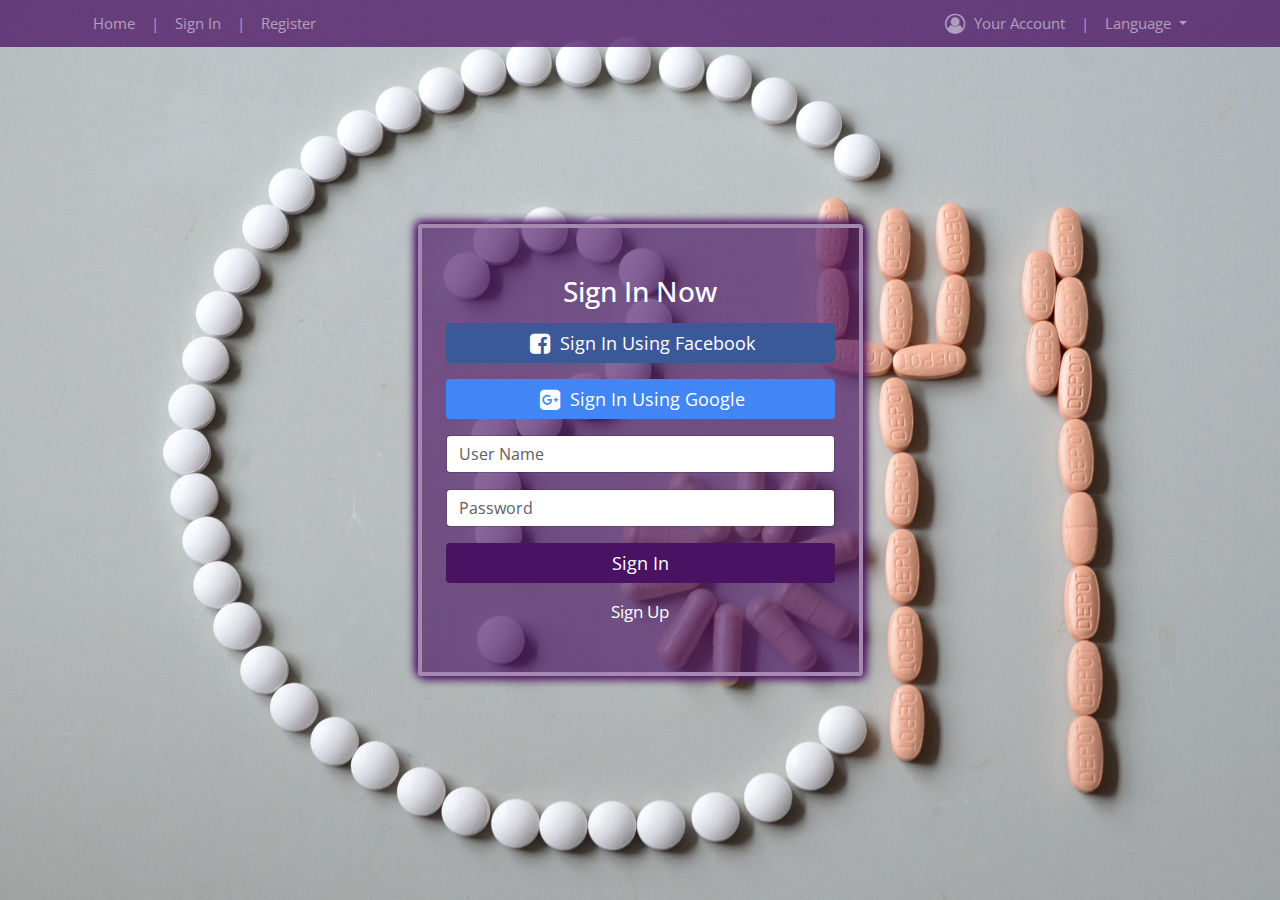
<file: sign/signIn.HTML>
<!DOCTYPE html>
<html lang="en">
<head>
	<!-- Required meta tags -->
	<meta charset="utf-8">
	<meta name="viewport" content="width=device-width, initial-scale=1, shrink-to-fit=no">
	<title>Sign In</title>
	<link rel="stylesheet" href="../css/bootstrap-reboot.css">
	<link rel="stylesheet" href="../css/bootstrap-grid.css">
	<link rel="stylesheet" href="../css/bootstrap.css">
	<link rel="stylesheet" href="../css/font-awesome.min.css">
	<link rel="stylesheet" href="https://fonts.googleapis.com/css?family=Open+Sans">
	<link rel="stylesheet" href="../css/style.css">
</head>
<body>

	<nav class="nav-abs first-nav navbar navbar-expand-lg navbar-dark py-1">
		<div class="container">
			<button class="navbar-toggler" type="button" data-toggle="collapse" data-target="#navbarNav"
			        aria-controls="navbarNav" aria-expanded="false" aria-label="Toggle navigation">
				<span class="navbar-toggler-icon"></span>
			</button>
			<ul class="navbar-nav lang-small">
				<li class="nav-item dropdown d-lg-none">
					<a class="nav-link dropdown-toggle" href="http://example.com" id="navbarDropdownMdMenu"
					   data-toggle="dropdown" aria-expanded="false">
						Language
					</a>
					<div class="dropdown-menu" aria-labelledby="navbarDropdownMdMenu">
						<a class="dropdown-item pl-2" href="../ar/index-ar.html"><img src="../img/egypt.png">العربية</a>
						<a class="dropdown-item pl-2" href="../index.html"><img src="../img/uk.png"> English</a>
					</div>
				</li>
			</ul>
			<div class="collapse navbar-collapse" id="navbarNav">
				<ul class="navbar-nav">
					<li class="nav-item">
						<a class="nav-link" href="../index.html">Home</a>
					</li>
					<li class="nav-link d-lg-block d-none">
						|
					</li>
					<li class="nav-item">
						<a class="nav-link" href="../sign/signIn.HTML">Sign In</a>
					</li>
					<li class="nav-link d-lg-block d-none">
						|
					</li>
					<li class="nav-item">
						<a class="nav-link" href="../sign/signUp.HTML">Register</a>
					</li>
				</ul>
				<ul class="navbar-nav ml-auto">
					<li class="nav-item">
						<a class="nav-link" href="#"><i class="fa fa-user-circle-o fa-fw fa-lg">&nbsp;</i> Your Account</a>
					</li>
					<li class="nav-link d-lg-block d-none">
						|
					</li>
					<li class="nav-item dropdown d-lg-block d-none">
						<a class="nav-link dropdown-toggle" href="http://example.com" id="navbarDropdownMenuLink"
						   data-toggle="dropdown" aria-expanded="false">
							Language
						</a>
						<div class="dropdown-menu" aria-labelledby="navbarDropdownMenuLink">
							<a class="dropdown-item pl-2" href="../ar/index-ar.html"><img src="../img/egypt.png">العربية</a>
							<a class="dropdown-item pl-2" href="../index.html"><img src="../img/uk.png"> English</a>
						</div>
					</li>
				</ul>
			</div>
		</div>
	</nav>

	<div class="sign">
		<div class="signIn">
			<div class="container h-100">
				<div class="row h-100">
					<div class="col-md-5 col-12 m-auto">
						<div class="signIn-form py-5 px-4">
							<h3 class="text-center mb-3">Sign In Now</h3>
							<button class="btn btn-block mb-3"><i class="fa fa-facebook-square fa-fw fa-lg"></i> Sign In
								Using Facebook
							</button>
							<button class="btn btn-block mb-3"><i class="fa fa-google-plus-square fa-fw fa-lg"></i> Sign
								In
								Using Google
							</button>
							<input class="form-control mb-3" title="User Name" placeholder="User Name" type="text">
							<input class="form-control mb-3" title="Password" placeholder="Password" type="password">
							<button class="btn btn-block mb-3">Sign In</button>
							<a href="signUp.HTML">Sign Up</a>
						</div>
					</div>
				</div>
			</div>
		</div>
	</div>


	<!-- Start Script -->
	<script src="../js/jquery-3.2.1.js"></script>
	<script src="../js/jquery-ui.min.js"></script>
	<script src="https://cdnjs.cloudflare.com/ajax/libs/popper.js/1.11.0/umd/popper.min.js"
	        integrity="sha384-b/U6ypiBEHpOf/4+1nzFpr53nxSS+GLCkfwBdFNTxtclqqenISfwAzpKaMNFNmj4"
	        crossorigin="anonymous"></script>
	<script src="../js/bootstrap.js"></script>

	<script src="../js/plugins.js"></script>
	<!-- End Script -->
</body>
</html>
</file>
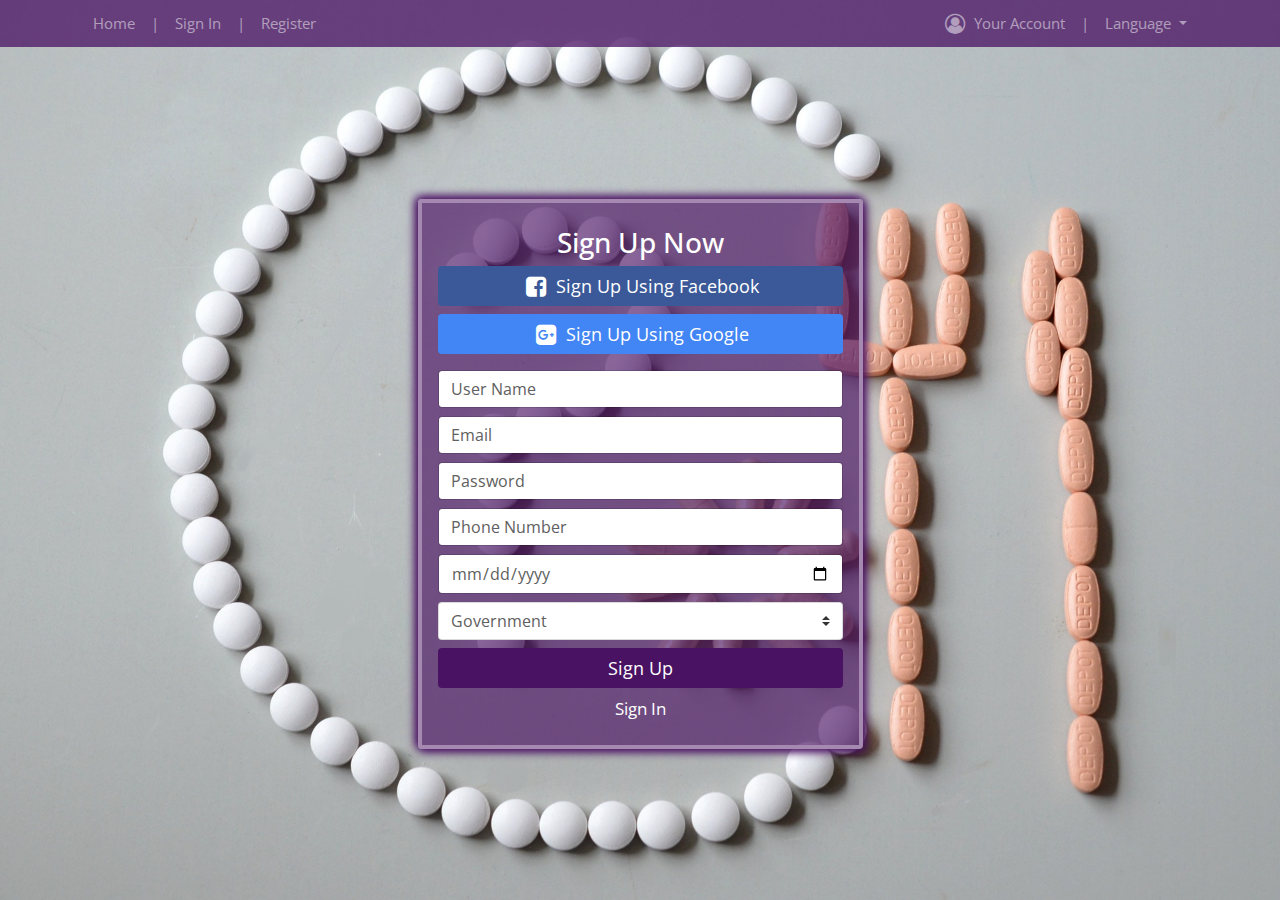
<file: sign/signUp.HTML>
<!DOCTYPE html>
<html lang="en">
<head>
	<!-- Required meta tags -->
	<meta charset="utf-8">
	<meta name="viewport" content="width=device-width, initial-scale=1, shrink-to-fit=no">
	<title>Sign In</title>
	<link rel="stylesheet" href="../css/bootstrap-reboot.css">
	<link rel="stylesheet" href="../css/bootstrap-grid.css">
	<link rel="stylesheet" href="../css/bootstrap.css">
	<link rel="stylesheet" href="../css/font-awesome.min.css">
	<link rel="stylesheet" href="https://fonts.googleapis.com/css?family=Open+Sans">
	<link rel="stylesheet" href="../css/style.css">
</head>
<body>

	<nav class="nav-abs first-nav navbar navbar-expand-lg navbar-dark py-1">
		<div class="container">
			<button class="navbar-toggler" type="button" data-toggle="collapse" data-target="#navbarNav"
			        aria-controls="navbarNav" aria-expanded="false" aria-label="Toggle navigation">
				<span class="navbar-toggler-icon"></span>
			</button>
			<ul class="navbar-nav lang-small">
				<li class="nav-item dropdown d-lg-none">
					<a class="nav-link dropdown-toggle" href="http://example.com" id="navbarDropdownMdMenu"
					   data-toggle="dropdown" aria-expanded="false">
						Language
					</a>
					<div class="dropdown-menu" aria-labelledby="navbarDropdownMdMenu">
						<a class="dropdown-item pl-2" href="../ar/index-ar.html"><img src="../img/egypt.png">العربية</a>
						<a class="dropdown-item pl-2" href="../index.html"><img src="../img/uk.png"> English</a>
					</div>
				</li>
			</ul>
			<div class="collapse navbar-collapse" id="navbarNav">
				<ul class="navbar-nav">
					<li class="nav-item">
						<a class="nav-link" href="../index.html">Home</a>
					</li>
					<li class="nav-link d-lg-block d-none">
						|
					</li>
					<li class="nav-item">
						<a class="nav-link" href="../sign/signIn.HTML">Sign In</a>
					</li>
					<li class="nav-link d-lg-block d-none">
						|
					</li>
					<li class="nav-item">
						<a class="nav-link" href="../sign/signUp.HTML">Register</a>
					</li>
				</ul>
				<ul class="navbar-nav ml-auto">
					<li class="nav-item">
						<a class="nav-link" href="#"><i class="fa fa-user-circle-o fa-fw fa-lg">&nbsp;</i> Your Account</a>
					</li>
					<li class="nav-link d-lg-block d-none">
						|
					</li>
					<li class="nav-item dropdown d-lg-block d-none">
						<a class="nav-link dropdown-toggle" href="http://example.com" id="navbarDropdownMenuLink"
						   data-toggle="dropdown" aria-expanded="false">
							Language
						</a>
						<div class="dropdown-menu" aria-labelledby="navbarDropdownMenuLink">
							<a class="dropdown-item pl-2" href="../ar/index-ar.html"><img src="../img/egypt.png">العربية</a>
							<a class="dropdown-item pl-2" href="../index.html"><img src="../img/uk.png"> English</a>
						</div>
					</li>
				</ul>
			</div>
		</div>
	</nav>

	<div class="sign">
		<div class="signUp h-100" id="signUpp">
			<div class="container h-100">
				<div class="row h-100">
					<div class="col-md-5 col-12 m-auto">
						<div class="signUp-form py-4 px-3 mt-5">
							<h3 class="text-center mb-2">Sign Up Now</h3>
							<button class="btn btn-block mb-2"><i class="fa fa-facebook-square fa-fw fa-lg"></i> Sign Up
								Using
								Facebook
							</button>
							<button class="btn btn-block mb-3"><i class="fa fa-google-plus-square fa-fw fa-lg"></i> Sign
								Up
								Using
								Google
							</button>
							<input class="form-control mb-2" title="User Name" placeholder="User Name" type="text">
							<input class="form-control mb-2" title="Email" placeholder="Email" type="email">
							<input class="form-control mb-2" title="Password" placeholder="Password" type="password">
							<input class="form-control mb-2" title="Phone Number" placeholder="Phone Number" type="tel">
							<input class="form-control mb-2" title="Birth Date" placeholder="Birth Date" type="date">
							<select class="custom-select w-100 mb-2" title="Government">
								<option selected disabled>Government</option>
								<option>Alexandria</option>
								<option>Aswan</option>
								<option>Asyut</option>
								<option>Beheira</option>
								<option>Beni Suef</option>
								<option>Cairo</option>
								<option>Dakahlia</option>
								<option>Damietta</option>
								<option>Faiyum</option>
								<option>Gharbia</option>
								<option>Giza</option>
								<option>Ismailia</option>
								<option>Kafr El Sheikh</option>
								<option>Luxor</option>
								<option>Matruh</option>
								<option>Minya</option>
								<option>Monufia</option>
								<option>New Valley</option>
								<option>North Sinai</option>
								<option>Port Said</option>
								<option>Qalyubia</option>
								<option>Qena</option>
								<option>Red Sea</option>
								<option>Sharqia</option>
								<option>Sohag</option>
								<option>South Sinai</option>
								<option>Suez</option>
							</select>
							<button class="btn btn-block mb-2">Sign Up</button>
							<a href="signIn.HTML">Sign In</a>
						</div>
					</div>
				</div>
			</div>
		</div>
	</div>


	<!-- Start Script -->
	<script src="../js/jquery-3.2.1.js"></script>
	<script src="../js/jquery-ui.min.js"></script>
	<script src="https://cdnjs.cloudflare.com/ajax/libs/popper.js/1.11.0/umd/popper.min.js"
	        integrity="sha384-b/U6ypiBEHpOf/4+1nzFpr53nxSS+GLCkfwBdFNTxtclqqenISfwAzpKaMNFNmj4"
	        crossorigin="anonymous"></script>
	<script src="../js/bootstrap.js"></script>

	<script src="../js/plugins.js"></script>
	<!-- End Script -->
</body>
</html>
</file>
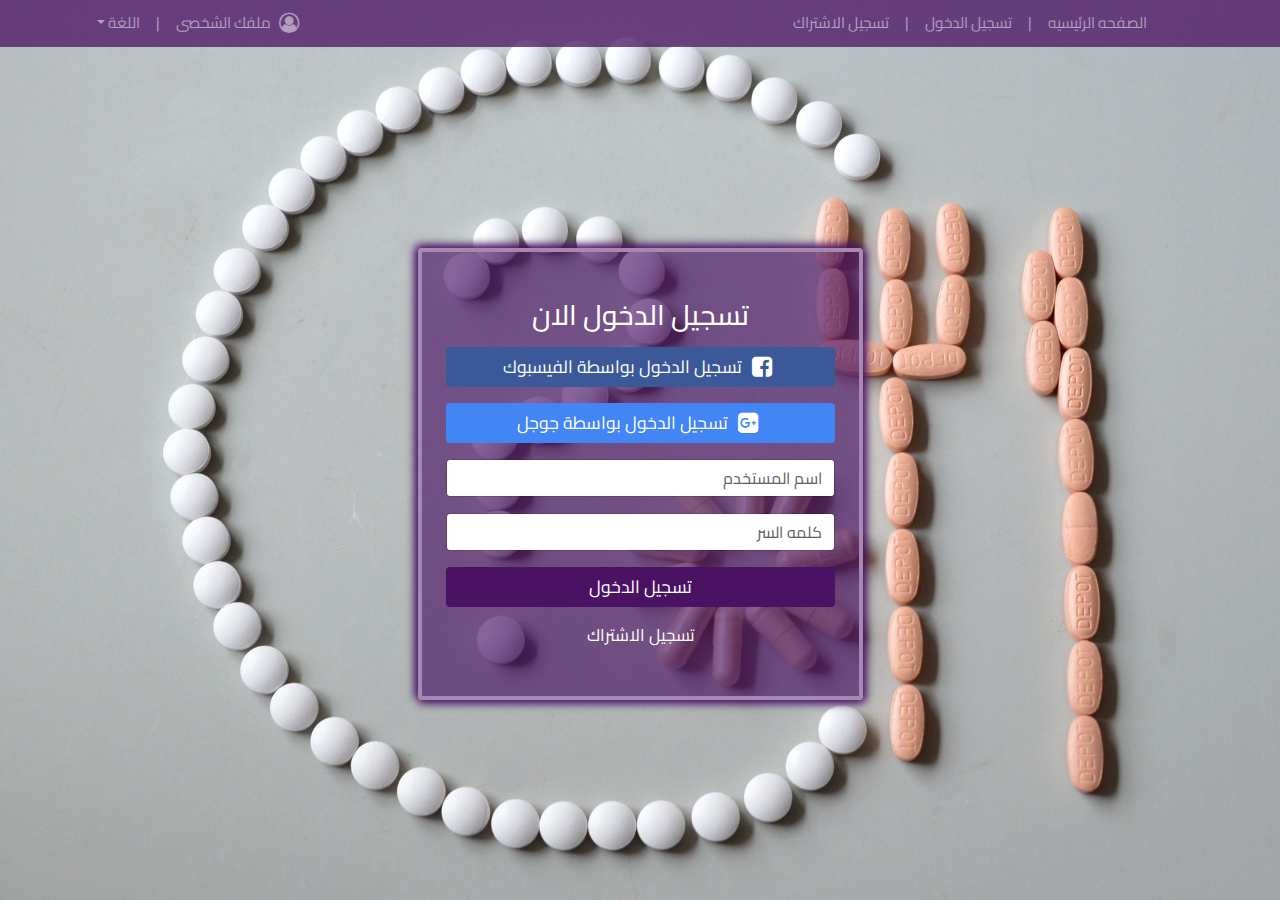
<file: ar/sign/signIn.HTML>
<!DOCTYPE html>
<html lang="ar">
<head>
	<!-- Required meta tags -->
	<meta charset="utf-8">
	<meta name="viewport" content="width=device-width, initial-scale=1, shrink-to-fit=no">
	<title>تسجيل الدخول</title>
	<link rel="stylesheet" href="../../css/bootstrap-reboot.css">
	<link rel="stylesheet" href="../../css/bootstrap-grid.css">
	<link rel="stylesheet" href="../../css/bootstrap.css">
	<link rel="stylesheet" href="../../css/font-awesome.min.css">
	<link rel="stylesheet" href="https://fonts.googleapis.com/css?family=Cairo">
	<link rel="stylesheet" href="../../css/style.css">
	<link rel="stylesheet" href="../../css/rtl.css">
</head>
<body>

	<nav class="nav-abs first-nav navbar navbar-expand-lg navbar-dark py-1">
		<div class="container">
			<button class="navbar-toggler" type="button" data-toggle="collapse" data-target="#navbarNav"
			        aria-controls="navbarNav" aria-expanded="false" aria-label="Toggle navigation">
				<span class="navbar-toggler-icon"></span>
			</button>
			<ul class="navbar-nav lang-small">
				<li class="nav-item dropdown d-lg-none">
					<a class="nav-link dropdown-toggle" href="http://example.com" id="navbarDropdownMdMenu"
					   data-toggle="dropdown" aria-expanded="false">
						اللغة
					</a>
					<div class="dropdown-menu" aria-labelledby="navbarDropdownMdMenu">
						<a class="dropdown-item pl-2" href="../index-ar.html"><img src="../../img/egypt.png">العربية</a>
						<a class="dropdown-item pl-2" href="../../index.html"><img src="../../img/uk.png"> English</a>
					</div>
				</li>
			</ul>
			<div class="collapse navbar-collapse" id="navbarNav">
				<ul class="navbar-nav">
					<li class="nav-item">
						<a class="nav-link" href="../index-ar.html">الصفحه الرئيسيه</a>
					</li>
					<li class="nav-link d-lg-block d-none">
						|
					</li>
					<li class="nav-item">
						<a class="nav-link" href="signIn.HTML">تسجيل الدخول</a>
					</li>
					<li class="nav-link d-lg-block d-none">
						|
					</li>
					<li class="nav-item">
						<a class="nav-link" href="signUp.HTML">تسجيل الاشتراك</a>
					</li>
				</ul>
				<ul class="navbar-nav mr-auto">
					<li class="nav-item">
						<a class="nav-link" href="#"><i class="fa fa-user-circle-o fa-fw fa-lg">&nbsp;</i> ملفك
							الشخصى</a>
					</li>
					<li class="nav-link d-lg-block d-none">
						|
					</li>
					<li class="nav-item dropdown d-lg-block d-none">
						<a class="nav-link dropdown-toggle" href="http://example.com" id="navbarDropdownMenuLink"
						   data-toggle="dropdown" aria-expanded="false">
							اللغة
						</a>
						<div class="dropdown-menu" aria-labelledby="navbarDropdownMenuLink">
							<a class="dropdown-item pl-2" href="../index-ar.html"><img src="../../img/egypt.png">العربية</a>
							<a class="dropdown-item pl-2" href="../../index.html"><img src="../../img/uk.png">
								English</a>
						</div>
					</li>
				</ul>
			</div>
		</div>
	</nav>

	<div class="sign">
		<div class="signIn">
			<div class="container h-100">
				<div class="row h-100">
					<div class="col-md-5 col-12 m-auto">
						<div class="signIn-form py-5 px-4 mt-5">
							<h3 class="text-center mb-3">تسجيل الدخول الان</h3>
							<button class="btn btn-block mb-3"><i class="fa fa-facebook-square fa-fw fa-lg"></i> تسجيل
								الدخول بواسطة الفيسبوك
							</button>
							<button class="btn btn-block mb-3"><i class="fa fa-google-plus-square fa-fw fa-lg"></i>
								تسجيل الدخول بواسطة جوجل
							</button>
							<input class="form-control mb-3" title="اسم المستخدم" placeholder="اسم المستخدم"
							       type="text">
							<input class="form-control mb-3" title="كلمه السر" placeholder="كلمه السر" type="password">
							<button class="btn btn-block mb-3">تسجيل الدخول</button>
							<a href="signUp.HTML">تسجيل الاشتراك</a>
						</div>
					</div>
				</div>
			</div>
		</div>
	</div>


	<!-- Start Script -->
	<script src="../../js/jquery-3.2.1.js"></script>
	<script src="../../js/jquery-ui.min.js"></script>
	<script src="https://cdnjs.cloudflare.com/ajax/libs/popper.js/1.11.0/umd/popper.min.js"
	        integrity="sha384-b/U6ypiBEHpOf/4+1nzFpr53nxSS+GLCkfwBdFNTxtclqqenISfwAzpKaMNFNmj4"
	        crossorigin="anonymous"></script>
	<script src="../../js/bootstrap.js"></script>

	<script src="../../js/plugins.js"></script>
	<!-- End Script -->
</body>
</html>
</file>
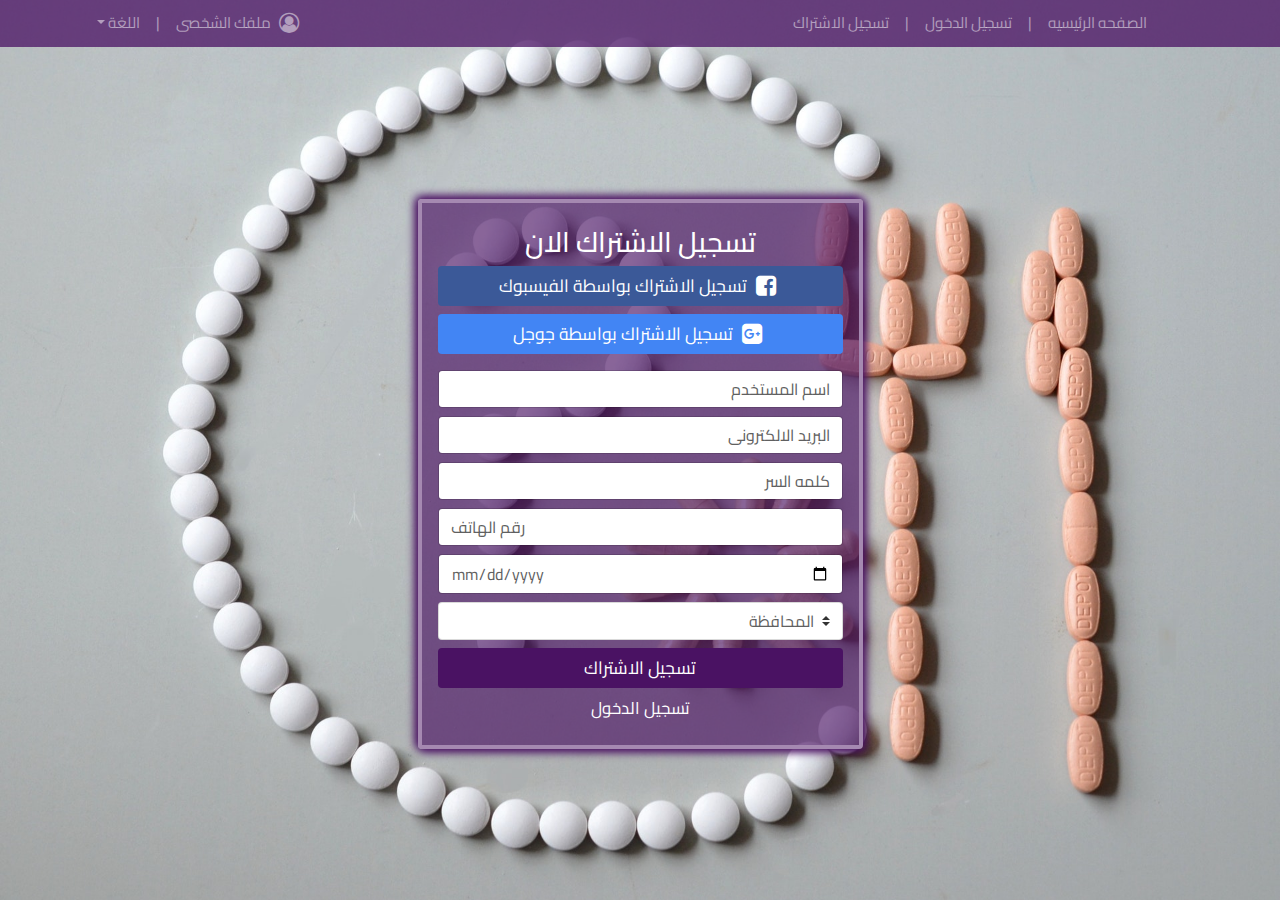
<file: ar/sign/signUp.HTML>
<!DOCTYPE html>
<html lang="ar">
<head>
	<!-- Required meta tags -->
	<meta charset="utf-8">
	<meta name="viewport" content="width=device-width, initial-scale=1, shrink-to-fit=no">
	<title>تسجيل الاشتراك</title>
	<link rel="stylesheet" href="../../css/bootstrap-reboot.css">
	<link rel="stylesheet" href="../../css/bootstrap-grid.css">
	<link rel="stylesheet" href="../../css/bootstrap.css">
	<link rel="stylesheet" href="../../css/font-awesome.min.css">
	<link rel="stylesheet" href="https://fonts.googleapis.com/css?family=Cairo">
	<link rel="stylesheet" href="../../css/style.css">
	<link rel="stylesheet" href="../../css/rtl.css">
</head>
<body>

	<nav class="nav-abs first-nav navbar navbar-expand-lg navbar-dark py-1">
		<div class="container">
			<button class="navbar-toggler" type="button" data-toggle="collapse" data-target="#navbarNav"
			        aria-controls="navbarNav" aria-expanded="false" aria-label="Toggle navigation">
				<span class="navbar-toggler-icon"></span>
			</button>
			<ul class="navbar-nav lang-small">
				<li class="nav-item dropdown d-lg-none">
					<a class="nav-link dropdown-toggle" href="http://example.com" id="navbarDropdownMdMenu"
					   data-toggle="dropdown" aria-expanded="false">
						اللغة
					</a>
					<div class="dropdown-menu" aria-labelledby="navbarDropdownMdMenu">
						<a class="dropdown-item pl-2" href="../index-ar.html"><img src="../../img/egypt.png">العربية</a>
						<a class="dropdown-item pl-2" href="../../index.html"><img src="../../img/uk.png"> English</a>
					</div>
				</li>
			</ul>
			<div class="collapse navbar-collapse" id="navbarNav">
				<ul class="navbar-nav">
					<li class="nav-item">
						<a class="nav-link" href="../index-ar.html">الصفحه الرئيسيه</a>
					</li>
					<li class="nav-link d-lg-block d-none">
						|
					</li>
					<li class="nav-item">
						<a class="nav-link" href="signIn.HTML">تسجيل الدخول</a>
					</li>
					<li class="nav-link d-lg-block d-none">
						|
					</li>
					<li class="nav-item">
						<a class="nav-link" href="signUp.HTML">تسجيل الاشتراك</a>
					</li>
				</ul>
				<ul class="navbar-nav mr-auto">
					<li class="nav-item">
						<a class="nav-link" href="#"><i class="fa fa-user-circle-o fa-fw fa-lg">&nbsp;</i> ملفك
							الشخصى</a>
					</li>
					<li class="nav-link d-lg-block d-none">
						|
					</li>
					<li class="nav-item dropdown d-lg-block d-none">
						<a class="nav-link dropdown-toggle" href="http://example.com" id="navbarDropdownMenuLink"
						   data-toggle="dropdown" aria-expanded="false">
							اللغة
						</a>
						<div class="dropdown-menu" aria-labelledby="navbarDropdownMenuLink">
							<a class="dropdown-item pl-2" href="../index-ar.html"><img src="../../img/egypt.png">العربية</a>
							<a class="dropdown-item pl-2" href="../../index.html"><img src="../../img/uk.png">
								English</a>
						</div>
					</li>
				</ul>
			</div>
		</div>
	</nav>

	<div class="sign">
		<div class="signUp h-100" id="signUpp">
			<div class="container h-100">
				<div class="row h-100">
					<div class="col-md-5 col-12 m-auto">
						<div class="signUp-form py-4 px-3 mt-5">
							<h3 class="text-center mb-2">تسجيل الاشتراك الان</h3>
							<button class="btn btn-block mb-2"><i class="fa fa-facebook-square fa-fw fa-lg"></i> تسجيل
								الاشتراك بواسطة الفيسبوك
							</button>
							<button class="btn btn-block mb-3"><i class="fa fa-google-plus-square fa-fw fa-lg"></i>
								تسجيل
								الاشتراك بواسطة جوجل
							</button>
							<input class="form-control mb-2" title="اسم المستخدم" placeholder="اسم المستخدم"
							       type="text">
							<input class="form-control mb-2" title="البريد الالكترونى" placeholder="البريد الالكترونى"
							       type="email">
							<input class="form-control mb-2" title="كلمه السر" placeholder="كلمه السر" type="password">
							<input class="form-control mb-2" title="رقم الهاتف" placeholder="رقم الهاتف" type="tel">
							<input class="form-control mb-2" title="تاريخ الميلاد" placeholder="تاريخ الميلاد"
							       type="date">
							<select class="custom-select w-100 mb-2" title="المحافظة">
								<option selected disabled>المحافظة</option>
								<option>الإسكندرية</option>
								<option>الإسماعيلية</option>
								<option>أسوان</option>
								<option>أسيوط</option>
								<option>الأقصر</option>
								<option>البحر الأحمر</option>
								<option>البحيرة</option>
								<option>بني سويف</option>
								<option>بورسعيد</option>
								<option>جنوب سيناء</option>
								<option>الجيزة</option>
								<option>الدقهلية</option>
								<option>دمياط</option>
								<option>سوهاج</option>
								<option>السويس</option>
								<option>الشرقية</option>
								<option>شمال سيناء</option>
								<option>الغربية</option>
								<option>الفيوم</option>
								<option>القاهرة</option>
								<option>القليوبية</option>
								<option>قنا</option>
								<option>كفر الشيخ</option>
								<option>مطروح</option>
								<option>المنوفية</option>
								<option>المنيا</option>
								<option>الوادي الجديد</option>
							</select>
							<button class="btn btn-block mb-2">تسجيل الاشتراك</button>
							<a href="signIn.HTML">تسجيل الدخول</a>
						</div>
					</div>
				</div>
			</div>
		</div>
	</div>


	<!-- Start Script -->
	<script src="../../js/jquery-3.2.1.js"></script>
	<script src="../../js/jquery-ui.min.js"></script>
	<script src="https://cdnjs.cloudflare.com/ajax/libs/popper.js/1.11.0/umd/popper.min.js"
	        integrity="sha384-b/U6ypiBEHpOf/4+1nzFpr53nxSS+GLCkfwBdFNTxtclqqenISfwAzpKaMNFNmj4"
	        crossorigin="anonymous"></script>
	<script src="../../js/bootstrap.js"></script>

	<script src="../../js/plugins.js"></script>
	<!-- End Script -->
</body>
</html>
</file>
<file: css/style.css>
*
{
	font-family : 'Open Sans', sans-serif;
}

/* Start First-Nav */

.first-nav, .third-nav
{
	background-color : #4A1263 !important;
	font-size        : 0.95rem;
}

.first-nav .navbar-nav:first-of-type .nav-item .wel
{
	color : #FFF;
}

.first-nav .container .lang-small .dropdown-toggle
{
	color : rgba(255, 255, 255, 0.5);
}

.first-nav .navbar-nav .dropdown .dropdown-menu a img, .first-nav .container .lang-small img
{
	width         : 35px;
	padding-right : 0.5rem;
}

.first-nav .container .lang-small .dropdown .dropdown-menu
{
	position : absolute !important;
	left     : auto;
	right    : 0;
}

/* Start First-Nav */

/* Start Second-Nav */

.second-nav .row .col-md-6 .input-group .input-group-btn .btn-secondary
{
	background : #4A1263;
}

.second-nav .row .col-md-3 div
{
	background    : #FFF;
	border        : 2px solid #4A1263;
	border-radius : 10px;
	text-align    : center;
	padding       : 3px 0;
}

.second-nav .row .col-md-3 div i
{
	color : #4A1263;
}

.second-nav .row .col-md-3 div span
{
	font-size : 18px;
	color     : #4A1263;
}

/* End Second-Nav */

/* Start Third-Nav */

.third-nav
{
	height : auto;
}

.third-nav .navbar-nav .nav-item
{
	/*margin     : 0.25rem 4rem 0.25rem 0;*/
	transition : background 0.5s ease-in-out,
	border-radius 0.5s ease-in-out;
}

.third-nav .navbar-nav .nav-item:last-child
{
	margin-right : 0;
}

.third-nav .navbar-nav .nav-item:hover
{
	background    : rgba(198, 200, 202, 0.5);
	border-radius : 10px;
}

/* End Third-Nav */

/* Start LapTop-Carousal */

.carouseel
{
	background : #E7E7E7;
}

.carouseel .slide ol
{
}

.carouseel .slide ol li
{
	background : #A589B1;
	cursor     : pointer;
}

.carouseel .slide ol .active
{
	background : #4A1263 !important;
}

.carouseel .carousel .carousel-inner .carousel-item .carousel-p-detail p, .carouseel-small .col-12 p
{
	text-align  : justify;
	padding-top : 0.5rem;
}

.carouseel .carousel .carousel-inner .carousel-item .carousel-p-detail .price s, .carouseel-small .col-12 .price s
{
	background    : #FB4918;
	padding       : 0.25rem 1rem;
	font-size     : 1.15rem;
	border-radius : 0.5rem;
	color         : #C6C8CA;
}

.carouseel .carousel .carousel-inner .carousel-item .carousel-p-detail .price p, .carouseel-small .col-12 .price p
{
	padding       : 0.25rem 1rem;
	font-size     : 1.15rem;
	border-radius : 0.5rem;
	background    : #4A1263;
	color         : #FFF;
	margin-left   : 2rem;
	display       : inline-block;
}

.carouseel .carousel .carousel-inner .carousel-item .carousel-p-detail .add-cart, .carouseel-small .col-12 .add-cart
{
	background    : rgba(74, 18, 99, 0.3);
	text-align    : center;
	border-radius : 0.5rem;
	width         : 70%;
	transition    : background 0.2s ease-in-out;
}

.carouseel .carousel .carousel-inner .carousel-item .carousel-p-detail .add-cart:hover, .carouseel-small .col-12 .add-cart:hover
{
	background : rgba(74, 18, 99, 1);
}

.carouseel .carousel .carousel-inner .carousel-item .carousel-p-detail .add-cart a, .carouseel-small .col-12 .add-cart a
{
	text-decoration : none;
	color           : #FFF;
	height          : 100%;
	width           : 100%;
	display         : inline-block;
	padding         : 0.5rem 0.75rem;
}

/* End LapTop-Carousal */

/* Start Tablet-Carousal */

.carouseel-small
{
	background      : url("../img/pexels-photo-163944.jpeg") center no-repeat fixed;
	background-size : cover;
	height          : 400px;
}

.carouseel-small .col-12
{
	color         : #FFF;
	background    : rgba(74, 18, 99, 0.65);
	padding       : 1rem;
	border-radius : 1rem;
}

/* End Tablet-Carousal */

/* Start Best-Sales */

.best-sales .col-md-4 img
{
	margin : auto;
}

.best-sales .col-md-4 p
{
	display       : inline-block;
	padding       : 0.5rem 1.25rem;
	font-size     : 1.15rem;
	border-radius : 0.5rem;
	border        : 2px solid #4A1263;
	color         : #4A1263;
	margin        : 1rem auto;
}

.best-sales .col-md-4 .more button
{
	display         : block;
	background      : rgba(74, 18, 99, 0.3);
	text-align      : center;
	border-radius   : 0.5rem;
	transition      : background 0.2s ease-in-out;
	text-decoration : none;
	color           : #FFF;
	padding         : 0.5rem 0.75rem;
	border          : none;
	cursor          : pointer;
	outline         : none;
	margin          : auto;
}

.best-sales .col-md-4 .more button:first-of-type
{
	margin-bottom : 0.5rem;
}

.best-sales .col-md-4 .more button:hover
{
	background : rgba(74, 18, 99, 1);
}

/* End Best-Sales */

/* Start Products */

.products .col-md-3 p
{
	display       : inline-block;
	padding       : 0.5rem 1.25rem;
	font-size     : 1.15rem;
	border-radius : 0.5rem;
	border        : 2px solid #4A1263;
	color         : #4A1263;
	margin        : 1rem auto;
}

.products .col-md-3 .more button
{
	display         : block;
	background      : rgba(74, 18, 99, 0.3);
	text-align      : center;
	border-radius   : 0.5rem;
	transition      : background 0.2s ease-in-out;
	text-decoration : none;
	color           : #FFF;
	padding         : 0.5rem 0.75rem;
	border          : none;
	cursor          : pointer;
	outline         : none;
	margin          : auto;
}

.products .col-md-3 .more button:first-of-type
{
	margin-bottom : 0.5rem;
}

.products .col-md-3 .more button:hover
{
	background : rgba(74, 18, 99, 1);
}

/* End Products */

/* Start About */

.about
{
	background      : url("../img/pexels-photo-356054.jpeg") center fixed no-repeat;
	background-size : cover;
	position        : relative;
	height          : 550px;
}

.about .card-img-overlay
{
	padding : 0;
}

.about .row .col-9
{
	background    : rgba(74, 18, 99, 0.65);
	color         : #FFF;
	border        : 0.22rem solid #A589B1;
	border-radius : 0 2rem 0 2rem;
	padding       : 1.5rem 1rem;
	position      : relative;
}

.about .row .col-9:before
{
	content       : " ";
	position      : absolute;
	top           : 0;
	left          : 0;
	right         : 0;
	bottom        : 0;
	border        : 0.22rem solid #4A1263;
	border-radius : 0 2rem 0 2rem;
}

.about .row .col-9 p
{
	text-align : justify;
}

/* End About */

/* Start Footer */

.footer
{
	font-size        : 1.2rem;
	background-color : #4A1263;
	color            : #FFF;
}

.footer .row .social
{
	text-align : right;
}

.footer .row .social a:first-child
{
	font-size    : 1rem;
	margin-right : 1.5rem;
}

.footer .row .social a
{
	text-decoration : none;
	color           : #FFF;
	transition      : color 0.2s ease-in-out;
	font-size       : 1rem;
}

.footer .row .social a:nth-child(2):hover
{
	color : #3B5998;
}

.footer .row .social a:nth-child(3):hover
{
	color : #1DA1F2;
}

.footer .row .social a:nth-child(4):hover
{
	color : #E1306C;
}

.footer .row .social a:nth-child(5):hover
{
	color : #CD201F;
}

.footer .row .social a i
{
	display : inline-block !important;
}

/* End Footer */

/* Start Product-Preview Box */

.preview-out
{
	display    : none;
	position   : fixed;
	top        : 0;
	bottom     : 0;
	left       : 0;
	right      : 0;
	z-index    : 15;
	width      : 100%;
	height     : 100%;
	background : rgba(0, 0, 0, 0.8);
}

.preview
{
	border           : 0.2rem solid #A589B1;
	border-radius    : 0.5rem;
	background-color : #DECDE4 !important;
	position         : relative;
	box-shadow       : 2px 2px 10px 1px #DDD,
	-2px -2px 10px 1px #DDD;
}

.preview > i
{
	position      : absolute;
	top           : -3px;
	right         : -4px;
	font-size     : 2.5rem;
	color         : #A589B1;
	border        : 0.2rem solid #A589B1;
	border-radius : 0.5rem;
	width         : 50px;
	height        : 50px;
	text-align    : center;
	cursor        : pointer;
	transition    : background 0.3s ease-in-out,
	color 0.3s ease-in-out,
	border-color 0.3s ease-in-out;
}

.preview > i:hover
{
	background-color : #A589B1;
	color            : #4A1263;
	border-color     : #4A1263;
}

.preview .col-md-6 p
{
	padding : 0;
	margin  : 0;
}

.preview .col-md-6 .row .col-5:first-of-type p
{
	padding       : 0.25rem 1rem;
	font-size     : 1.15rem;
	border-radius : 0.5rem;
	border        : 2px solid #4A1263;
	color         : #4A1263;
	margin        : 1rem auto;
	text-align    : center;
}

.preview .col-md-6 .row .col-5:last-of-type
{
	margin-left : auto;
}

.preview .col-md-6 .row .col-5:last-of-type p
{
	padding          : 0.25rem 1rem;
	font-size        : 1.15rem;
	border-radius    : 0.5rem;
	border           : 2px solid #28A745;
	color            : #FFF;
	margin           : 1rem auto;
	text-align       : center;
	background-color : #28A745;
}

.preview .col-md-6 a
{
	display         : inline-block;
	background      : #4A1263;
	text-align      : center;
	border-radius   : 0.5rem;
	width           : 100%;
	text-decoration : none;
	color           : #FFF;
	padding         : 0.5rem 0.75rem;
	margin-top      : 0.75rem;
}

.preview .col-md-6 p
{
	margin-top : 1.5rem;
	text-align : justify;
}

.preview .col-md-6 img
{
	padding : 1rem;
}

.preview .col-md-6 .images img
{
	width : 20%;
}

.preview .col-md-6 .images img:not(:last-of-type)
{
	margin-right : 1rem;
}

/* End Product-Preview Box */

/* Start Media & Responsive Problem */

@media (max-width : 768px)
{
	.first-nav .navbar-collapse
	{
		padding-left : 1rem;
	}
	
	.third-nav .navbar-nav
	{
		width       : 60%;
		text-align  : left;
		margin-left : 2rem !important;
	}
	
	.third-nav .navbar-nav .nav-item
	{
		margin : 0.25rem 0;
	}
	
	.footer .row .social, .footer .row div:first-of-type, .footer .row .social a
	{
		text-align : center;
		font-size  : 1rem;
	}
}

/* End Media & Responsive Problem */

/* Start Sign In */

.nav-abs
{
	position         : absolute;
	top              : 0;
	left             : 0;
	width            : 100%;
	background-color : rgba(74, 18, 99, 0.75) !important;
}

.sign
{
	height          : 100vh;
	min-height      : 100%;
	background      : url("../img/nutrient-additives.jpeg") fixed no-repeat center;
	background-size : cover;
}

.signUp, .signIn
{
	height : 100%;
}

.signUp .signUp-form, .signIn .signIn-form
{
	height           : 100%;
	background-color : rgba(74, 18, 99, 0.65);
	margin           : auto;
	color            : #FFF;
	border           : 0.25rem solid #A589B1;
	border-radius    : 0.25rem;
	box-shadow       : 2px 2px 10px 1px #4A1263,
	-2px -2px 10px 1px #4A1263;
}

.signUp .signUp-form button, .signIn .signIn-form button
{
	font-size : 1.1rem;
	color     : #FFF;
	cursor    : pointer;
}

.signUp .signUp-form button:first-of-type, .signIn .signIn-form button:first-of-type
{
	background-color : #3B5998;
}

.signUp .signUp-form button:first-of-type:hover, .signIn .signIn-form button:first-of-type:hover
{
	background-color : #2F477A;
}

.signUp .signUp-form button:nth-of-type(2), .signIn .signIn-form button:nth-of-type(2)
{
	background-color : #4285F4;
}

.signUp .signUp-form button:nth-of-type(2):hover, .signIn .signIn-form button:nth-of-type(2):hover
{
	background-color : #346AC2;
}

.signUp .signUp-form button:last-of-type, .signIn .signIn-form button:last-of-type
{
	background-color : #4A1263;
}

.signUp .signUp-form button:last-of-type:hover, .signIn .signIn-form button:last-of-type:hover
{
	background-color : #A589B1;
}

.signUp .signUp-form input, .signUp .signUp-form input::placeholder, .signUp .signUp-form select, .signIn .signIn-form input, .signIn .signIn-form input::placeholder, .signIn .signIn-form select
{
	color : #606060;
}

.signUp .signUp-form a, .signIn .signIn-form a
{
	display         : inline-block;
	width           : 100%;
	color           : #FFF;
	text-align      : center;
	text-decoration : none;
	font-size       : 1.05rem;
}

.signUp .signUp-form a:hover
{
	color : #A589B1;
}
</file>
<file: css/rtl.css>
*
{
	font-family : 'Cairo', sans-serif;
}

.first-nav, .second-nav, .third-nav, .carouseel, .carouseel-small .col-12 .price, .best-sales, .products, .about, .footer, .preview-out, .signUp, .signIn
{
	direction : rtl;
}

.first-nav .navbar-nav .dropdown .dropdown-menu
{
	text-align : right;
}

.first-nav .navbar-nav .dropdown .dropdown-menu a img, .first-nav .container .lang-small img
{
	padding-right : 0;
	padding-left  : 0.5rem;
}

.first-nav .collapse .navbar-nav
{
	padding-right : 0;
}

.first-nav .container .lang-small .dropdown .dropdown-menu
{
	position : absolute !important;
	left     : 0;
	right    : auto;
}

.second-nav .search .input-group .input-group-btn:not(:first-child) > .btn, .second-nav .search .input-group .input-group-btn:not(:first-child) > .btn-group
{
	margin-left   : 0;
	border-radius : 0.25rem 0 0 0.25rem;
}

.second-nav .search .input-group .input-group-btn
{
	position : absolute;
	top      : 0;
	left     : 0;
}

.third-nav .collapse .navbar-nav .dropdown-menu
{
	right      : 0;
	text-align : right !important;
}

.carouseel .carousel .carousel-inner .carousel-item .carousel-p-detail .price p, .carouseel-small .col-12 .price p
{
	margin-left  : 0;
	margin-right : 2rem;
}

.footer .row .social
{
	text-align : left;
}

@media (max-width : 768px)
{
	.first-nav .navbar-collapse
	{
		padding-left  : 0;
		padding-right : 1rem;
	}
	
	.third-nav .navbar-nav
	{
		text-align    : right;
		margin-left   : 0 !important;
		margin-right  : 0 !important;
		padding-right : 1rem !important;
	}
	
	.footer .row .social
	{
		text-align : center;
	}
}
</file>
